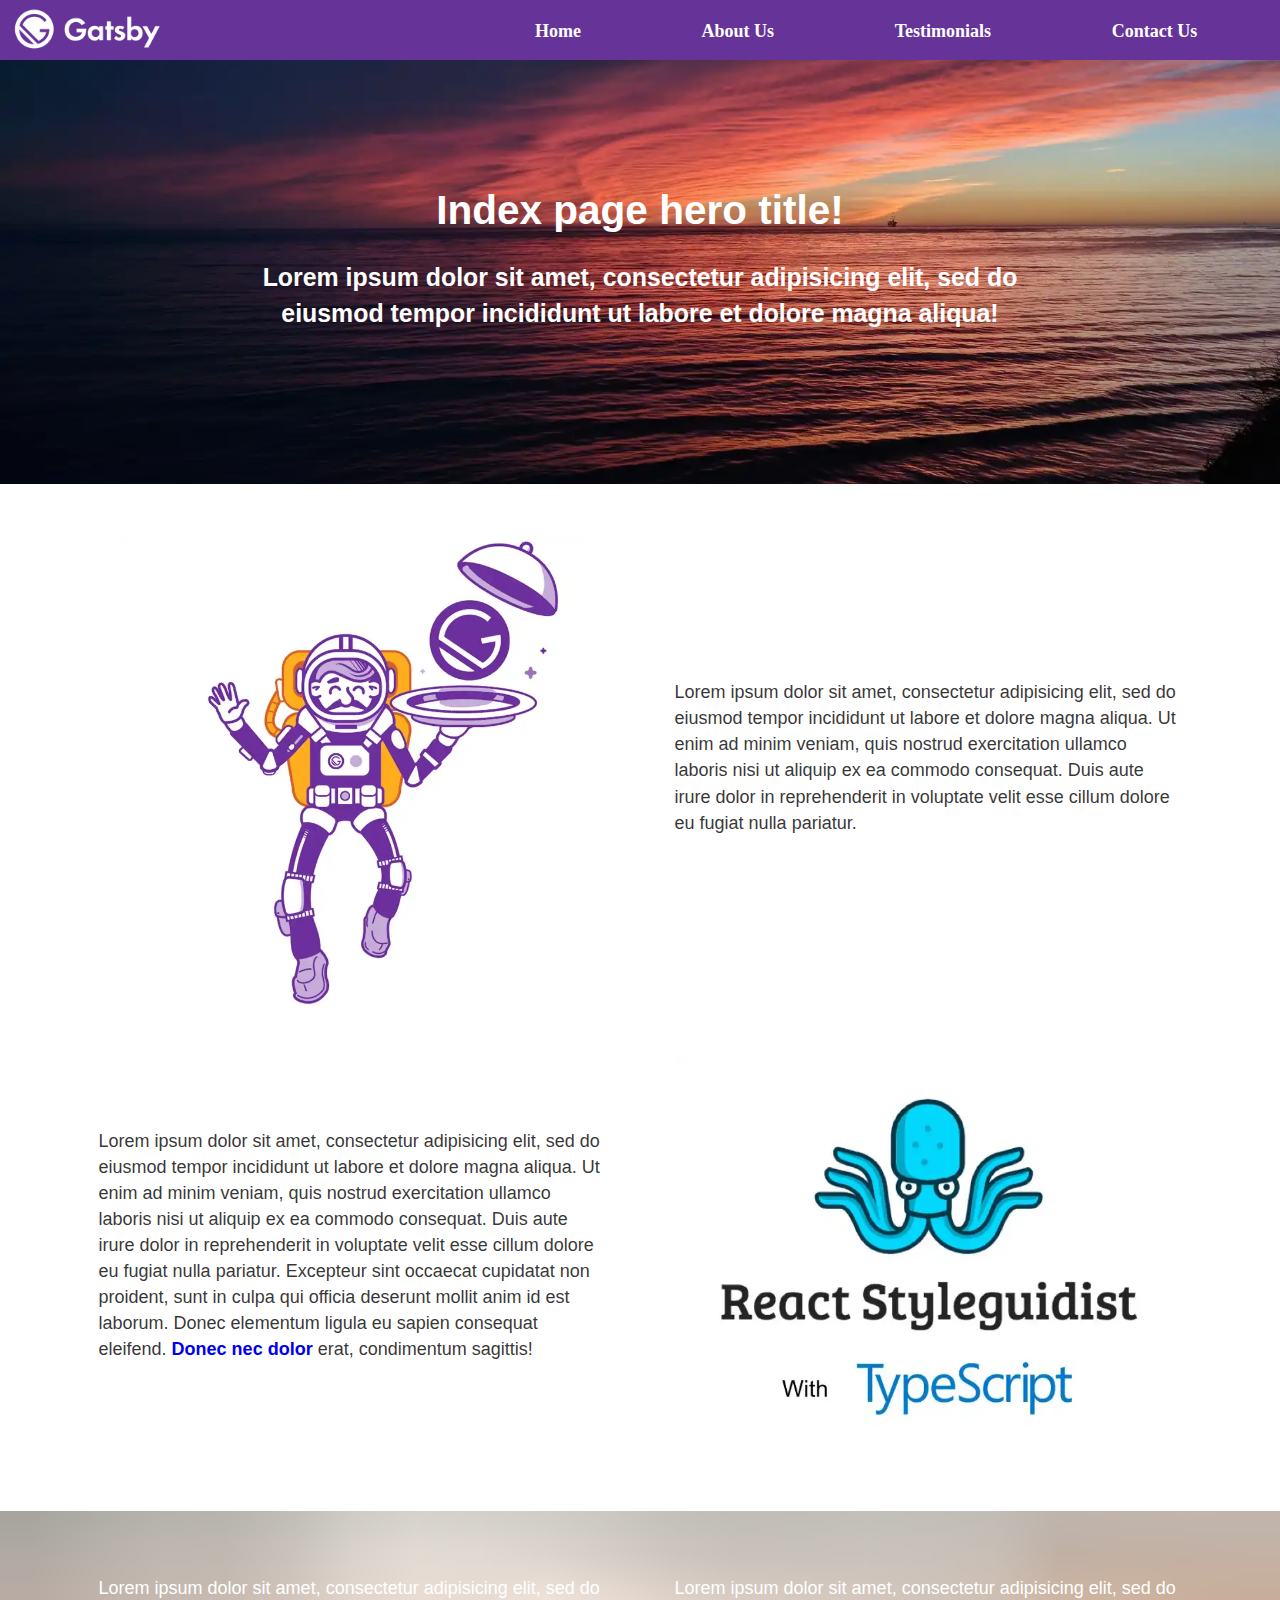
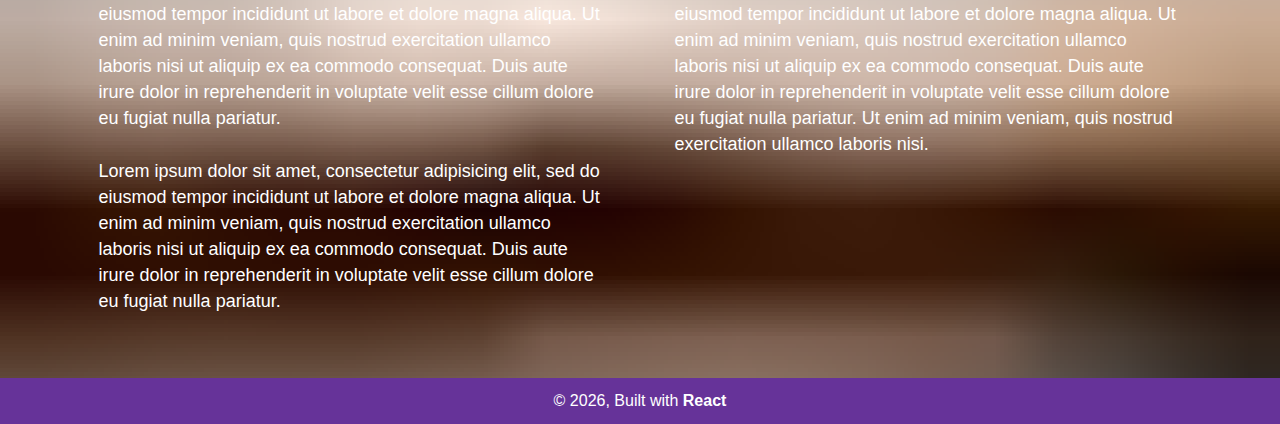
<file: index.html>
<!DOCTYPE html><html lang="en"><head><meta charSet="utf-8"/><meta http-equiv="x-ua-compatible" content="ie=edge"/><meta name="viewport" content="width=device-width, initial-scale=1, shrink-to-fit=no"/><style data-href="/styles.01504097b02ac3a92cc1.css">html{-ms-text-size-adjust:100%;-webkit-text-size-adjust:100%;font:112.5%/1.45em georgia,serif,sans-serif;box-sizing:border-box;overflow-y:scroll}body{margin:0;-webkit-font-smoothing:antialiased;-moz-osx-font-smoothing:grayscale;color:rgba(0,0,0,.8);font-family:georgia,serif;font-weight:400;word-wrap:break-word;-webkit-font-kerning:normal;font-kerning:normal;-ms-font-feature-settings:"kern","liga","clig","calt";font-feature-settings:"kern","liga","clig","calt"}article,aside,details,figcaption,figure,footer,header,main,menu,nav,section,summary{display:block}audio,canvas,progress,video{display:inline-block}audio:not([controls]){display:none;height:0}progress{vertical-align:baseline}[hidden],template{display:none}a{background-color:transparent;-webkit-text-decoration-skip:objects}a:active,a:hover{outline-width:0}abbr[title]{border-bottom:1px dotted rgba(0,0,0,.5);cursor:help;text-decoration:none}b,strong{font-weight:inherit;font-weight:bolder}dfn{font-style:italic}h1{padding:0;margin:0 0 1.45rem;color:inherit;font-family:-apple-system,BlinkMacSystemFont,Segoe UI,Roboto,Oxygen,Ubuntu,Cantarell,Fira Sans,Droid Sans,Helvetica Neue,sans-serif;font-weight:700;text-rendering:optimizeLegibility;font-size:2.25rem;line-height:1.1}mark{background-color:#ff0;color:#000}small{font-size:80%}sub,sup{font-size:75%;line-height:0;position:relative;vertical-align:baseline}sub{bottom:-.25em}sup{top:-.5em}img{border-style:none;max-width:100%;padding:0;margin:0 0 1.45rem}svg:not(:root){overflow:hidden}code,kbd,pre,samp{font-family:monospace;font-size:1em}figure{padding:0;margin:0 0 1.45rem}hr{box-sizing:content-box;overflow:visible;padding:0;margin:0 0 calc(1.45rem - 1px);background:rgba(0,0,0,.2);border:none;height:1px}button,input,optgroup,select,textarea{font:inherit;margin:0}optgroup{font-weight:700}button,input{overflow:visible}button,select{text-transform:none}[type=reset],[type=submit],button,html [type=button]{-webkit-appearance:button}[type=button]::-moz-focus-inner,[type=reset]::-moz-focus-inner,[type=submit]::-moz-focus-inner,button::-moz-focus-inner{border-style:none;padding:0}[type=button]:-moz-focusring,[type=reset]:-moz-focusring,[type=submit]:-moz-focusring,button:-moz-focusring{outline:1px dotted ButtonText}fieldset{border:1px solid silver;padding:0;margin:0 0 1.45rem}legend{box-sizing:border-box;color:inherit;display:table;max-width:100%;padding:0;white-space:normal}textarea{overflow:auto}[type=checkbox],[type=radio]{box-sizing:border-box;padding:0}[type=number]::-webkit-inner-spin-button,[type=number]::-webkit-outer-spin-button{height:auto}[type=search]{-webkit-appearance:textfield;outline-offset:-2px}[type=search]::-webkit-search-cancel-button,[type=search]::-webkit-search-decoration{-webkit-appearance:none}::-webkit-input-placeholder{color:inherit;opacity:.54}::-webkit-file-upload-button{-webkit-appearance:button;font:inherit}*,:after,:before{box-sizing:inherit}h2{font-size:1.62671rem}h2,h3{padding:0;margin:0 0 1.45rem;color:inherit;font-family:-apple-system,BlinkMacSystemFont,Segoe UI,Roboto,Oxygen,Ubuntu,Cantarell,Fira Sans,Droid Sans,Helvetica Neue,sans-serif;font-weight:700;text-rendering:optimizeLegibility;line-height:1.1}h3{font-size:1.38316rem}h4{font-size:1rem}h4,h5{padding:0;margin:0 0 1.45rem;color:inherit;font-family:-apple-system,BlinkMacSystemFont,Segoe UI,Roboto,Oxygen,Ubuntu,Cantarell,Fira Sans,Droid Sans,Helvetica Neue,sans-serif;font-weight:700;text-rendering:optimizeLegibility;line-height:1.1}h5{font-size:.85028rem}h6{color:inherit;font-family:-apple-system,BlinkMacSystemFont,Segoe UI,Roboto,Oxygen,Ubuntu,Cantarell,Fira Sans,Droid Sans,Helvetica Neue,sans-serif;font-weight:700;text-rendering:optimizeLegibility;font-size:.78405rem;line-height:1.1}h6,hgroup{padding:0;margin:0 0 1.45rem}ol,ul{padding:0;margin:0 0 1.45rem 1.45rem;list-style-position:outside;list-style-image:none}dd,dl,p{padding:0}dd,dl,p,pre{margin:0 0 1.45rem}pre{font-size:.85rem;line-height:1.42;background:rgba(0,0,0,.04);border-radius:3px;overflow:auto;word-wrap:normal;padding:1.45rem}table{padding:0;margin:0 0 1.45rem;font-size:1rem;line-height:1.45rem;border-collapse:collapse;width:100%}blockquote{padding:0;margin:0 1.45rem 1.45rem}address,form,iframe,noscript{padding:0;margin:0 0 1.45rem}b,dt,strong,th{font-weight:700}li{margin-bottom:.725rem}ol li,ul li{padding-left:0}li>ol,li>ul{margin-left:1.45rem;margin-bottom:.725rem;margin-top:.725rem}blockquote :last-child,li :last-child,p :last-child{margin-bottom:0}li>p{margin-bottom:.725rem}code,kbd,samp{font-size:.85rem;line-height:1.45rem}abbr,acronym{border-bottom:1px dotted rgba(0,0,0,.5);cursor:help}td,th,thead{text-align:left}td,th{border-bottom:1px solid rgba(0,0,0,.12);font-feature-settings:"tnum";-moz-font-feature-settings:"tnum";-ms-font-feature-settings:"tnum";-webkit-font-feature-settings:"tnum";padding:.725rem .96667rem calc(.725rem - 1px)}td:first-child,th:first-child{padding-left:0}td:last-child,th:last-child{padding-right:0}code,tt{background-color:rgba(0,0,0,.04);border-radius:3px;font-family:SFMono-Regular,Consolas,Roboto Mono,Droid Sans Mono,Liberation Mono,Menlo,Courier,monospace;padding:.2em 0}pre code{background:none;line-height:1.42}code:after,code:before,tt:after,tt:before{letter-spacing:-.2em;content:" "}pre code:after,pre code:before,pre tt:after,pre tt:before{content:""}@media only screen and (max-width:480px){html{font-size:100%}}header{display:flex}.topMenuContanier.mobile{width:100%;min-height:50px}.topMenuContanier.mobile ul{display:none;width:100%;padding-bottom:10px}.topMenuContanier.opened.mobile ul{display:block}.topMenuContanier.mobile li a{margin-left:30%;color:#fff;font-family:Roboto;font-weight:600;text-decoration:none}.buttonContainer{margin-top:6px}.logo{width:170px;height:43px;margin-top:8px;margin-left:1%;display:inline-block}.logo img{margin-bottom:0!important}header .mobile{display:none}header .desktop ul{display:flex;padding-bottom:0;margin-top:18px;margin-bottom:16px;width:70%;float:right;margin-right:2%}header .desktop ul li{display:inline-block;margin:auto}header .desktop ul li a{margin-left:0}@media screen and (max-width:768px){header .mobile{display:block}header .desktop{display:none}header .logo{margin-top:0!important}header .logo>div{width:143px;margin-top:4px}header .menuLink{margin-top:68px;margin-bottom:-27px;margin-left:-20%}.topMenuContanier.mobile li a{margin-left:0}.topMenuContanier ul{width:auto!important}}.hero{padding:10vw 15px 12vw}.hero h1,.hero h3{text-align:center;color:#fff}.hero h3{max-width:850px;margin:auto;line-height:36px}header li,header ul{display:block}.topMenuContanier{width:100%;min-height:50px}.topMenuContanier ul{display:none;width:100%;padding-bottom:10px}.topMenuContanier.opened ul{display:block}.topMenuContanier li a{margin-left:30%;color:#fff;font-family:Roboto;font-weight:600;text-decoration:none}.buttonContainer{display:block;float:right;height:37px;width:40px;cursor:pointer;padding:8px 5px}.buttonContainer div{display:block;height:2px;width:100%;margin-bottom:6px;background:#fff;border-radius:10px;transition:.1s}.opened .secondLine{display:none}.opened .firstLine{transform:translateY(8px) rotate(45deg)}.opened .thirdLine{transform:rotate(-45deg)}.buttonContainer{border:1px solid #fff;border-radius:6px;margin-right:10px}div,footer,p{font-family:-apple-system,BlinkMacSystemFont,Segoe UI,Roboto,Oxygen,Ubuntu,Cantarell,Fira Sans,Droid Sans,Helvetica Neue,sans-serif;font-size:18px}p a{font-weight:600;text-decoration:none}.wrapper{display:flex;flex-direction:row;width:90%!important;margin:4% auto;align-items:center}.wrapper>div{width:100%;padding:0 3%}@media screen and (max-width:768px){.wrapper{padding:0 10px;width:100%!important;margin:0;flex-direction:column}.leftCont{flex-direction:column-reverse}.wrapper p{margin-bottom:0}}footer{background:#639;color:#fff;font-weight:500;text-align:center;padding:10px;font-size:16px}footer a{color:#fff;font-weight:600!important;text-decoration:none}.warning{font-size:12px;color:red;margin-bottom:-16px!important}form{margin:auto}form.disabled{display:none!important}span.feedBack{font-size:18px;margin:150px 0;font-weight:600;display:block;text-align:center}#cm_iframe img{margin-bottom:0!important}form{width:100%;max-width:500px}form label{font-size:15px;margin-top:8px}form button,form label{display:block}form input,form textarea{width:100%}form button{background:#639;color:#fff;font-weight:600;width:100%;border:none;border-radius:6px;padding:8px;letter-spacing:2px;margin-top:15px}#section2 .gatsby-image-wrapper{max-width:470px;margin:auto}@media screen and (max-width:768px){#section2 .gatsby-image-wrapper{margin:8% auto}#section3{margin-bottom:8%}}#section4.wrapper{width:100%!important;margin:auto;align-items:unset}#section4{color:#fff;padding:5%}</style><meta name="generator" content="Gatsby 2.26.1"/><title data-react-helmet="true">Home | ZsiGatsby Test Site</title><meta data-react-helmet="true" property="og:image" content="https://zsi-gatsby.netlify.app/og1.png"/><meta data-react-helmet="true" property="og:image:width" content="520"/><meta data-react-helmet="true" property="og:image:width" content="380"/><meta data-react-helmet="true" name="description" content="Zsigatsby is a website for testing purpouses"/><link rel="icon" href="/favicon-32x32.png?v=4a9773549091c227cd2eb82ccd9c5e3a" type="image/png"/><link rel="manifest" href="/manifest.webmanifest" crossorigin="anonymous"/><meta name="theme-color" content="#663399"/><link rel="apple-touch-icon" sizes="48x48" href="/icons/icon-48x48.png?v=4a9773549091c227cd2eb82ccd9c5e3a"/><link rel="apple-touch-icon" sizes="72x72" href="/icons/icon-72x72.png?v=4a9773549091c227cd2eb82ccd9c5e3a"/><link rel="apple-touch-icon" sizes="96x96" href="/icons/icon-96x96.png?v=4a9773549091c227cd2eb82ccd9c5e3a"/><link rel="apple-touch-icon" sizes="144x144" href="/icons/icon-144x144.png?v=4a9773549091c227cd2eb82ccd9c5e3a"/><link rel="apple-touch-icon" sizes="192x192" href="/icons/icon-192x192.png?v=4a9773549091c227cd2eb82ccd9c5e3a"/><link rel="apple-touch-icon" sizes="256x256" href="/icons/icon-256x256.png?v=4a9773549091c227cd2eb82ccd9c5e3a"/><link rel="apple-touch-icon" sizes="384x384" href="/icons/icon-384x384.png?v=4a9773549091c227cd2eb82ccd9c5e3a"/><link rel="apple-touch-icon" sizes="512x512" href="/icons/icon-512x512.png?v=4a9773549091c227cd2eb82ccd9c5e3a"/><script>
        <!-- Global site tag (gtag.js) - Google Analytics -->
<script async src="https://www.googletagmanager.com/gtag/js?id=UA-186724222-1"></script>
<script>
  window.dataLayer = window.dataLayer || [];
  function gtag(){dataLayer.push(arguments);}
  gtag('js', new Date());

  gtag('config', 'UA-186724222-1');
</script>
      </script><link as="script" rel="preload" href="/webpack-runtime-a6bd7b0b1777bff908cb.js"/><link as="script" rel="preload" href="/framework-de237a875aa45b276a9d.js"/><link as="script" rel="preload" href="/app-9bcb267bf34980fb3a4d.js"/><link as="script" rel="preload" href="/styles-e9d24b1846c7d6eb9685.js"/><link as="script" rel="preload" href="/commons-b3ee21bf7d7205028ee7.js"/><link as="script" rel="preload" href="/component---src-pages-index-js-f8b2f7a547a737f2deef.js"/><link as="fetch" rel="preload" href="/page-data/index/page-data.json" crossorigin="anonymous"/><link as="fetch" rel="preload" href="/page-data/sq/d/3649515864.json" crossorigin="anonymous"/><link as="fetch" rel="preload" href="/page-data/sq/d/3757950520.json" crossorigin="anonymous"/><link as="fetch" rel="preload" href="/page-data/sq/d/63159454.json" crossorigin="anonymous"/><link as="fetch" rel="preload" href="/page-data/app-data.json" crossorigin="anonymous"/></head><body><div id="___gatsby"><div style="outline:none" tabindex="-1" id="gatsby-focus-wrapper"><header style="background:rebeccapurple"><a aria-current="page" class="logo" href="/"><div class=" gatsby-image-wrapper" style="position:relative;overflow:hidden"><div aria-hidden="true" style="width:100%;padding-bottom:29.000000000000004%"></div><img aria-hidden="true" src="[data-uri]" alt="" style="position:absolute;top:0;left:0;width:100%;height:100%;object-fit:cover;object-position:center;opacity:1;transition-delay:500ms"/><noscript><picture><source srcset="/static/1ce1cf6035da4e4a82ffa8d3a1c62386/65e33/logo.png 100w,
/static/1ce1cf6035da4e4a82ffa8d3a1c62386/69585/logo.png 200w,
/static/1ce1cf6035da4e4a82ffa8d3a1c62386/497c6/logo.png 400w,
/static/1ce1cf6035da4e4a82ffa8d3a1c62386/2a4de/logo.png 600w,
/static/1ce1cf6035da4e4a82ffa8d3a1c62386/ee604/logo.png 800w,
/static/1ce1cf6035da4e4a82ffa8d3a1c62386/3e40c/logo.png 1719w" sizes="(max-width: 400px) 100vw, 400px" /><img loading="lazy" sizes="(max-width: 400px) 100vw, 400px" srcset="/static/1ce1cf6035da4e4a82ffa8d3a1c62386/65e33/logo.png 100w,
/static/1ce1cf6035da4e4a82ffa8d3a1c62386/69585/logo.png 200w,
/static/1ce1cf6035da4e4a82ffa8d3a1c62386/497c6/logo.png 400w,
/static/1ce1cf6035da4e4a82ffa8d3a1c62386/2a4de/logo.png 600w,
/static/1ce1cf6035da4e4a82ffa8d3a1c62386/ee604/logo.png 800w,
/static/1ce1cf6035da4e4a82ffa8d3a1c62386/3e40c/logo.png 1719w" src="/static/1ce1cf6035da4e4a82ffa8d3a1c62386/497c6/logo.png" alt="" style="position:absolute;top:0;left:0;opacity:1;width:100%;height:100%;object-fit:cover;object-position:center"/></picture></noscript></div></a><div class="topMenuContanier mobile "><div class="buttonContainer"><div class="firstLine"></div><div class="secondLine"></div><div class="thirdLine"></div></div><div class="menuLink"><ul><li><a aria-current="page" class="" href="/">Home</a></li><li><a href="/about-us">About Us</a></li><li><a href="/testimonials">Testimonials</a></li><li><a href="/contact-us">Contact Us</a></li></ul></div></div><div class="topMenuContanier desktop"><div class="menuLink"><ul><li><a aria-current="page" class="" href="/">Home</a></li><li><a href="/about-us">About Us</a></li><li><a href="/testimonials">Testimonials</a></li><li><a href="/contact-us">Contact Us</a></li></ul></div></div></header><main><div class="hero" style="background-position:center;background-repeat:no-repeat;background-size:cover;position:relative;opacity:0.99" id="section1"><style>
          .hero:before,
          .hero:after {
            content: '';
            display: block;
            position: absolute;
            width: 100%;
            height: 100%;
            top: 0;
            left: 0;
            
            transition: opacity 0.5s ease 250ms;
            background-position: center;
background-repeat: no-repeat;
background-size: cover;

          }
          .hero:before {
            z-index: -100;
            
            
            opacity: 1; 
          }
          .hero:after {
            z-index: -101;
            
            
            
          }
        </style><noscript><style>
    .hero:before {
      opacity: 1;
      background-image: url('/static/1aef0f80b09bf37c92b6d70951191010/52258/ocean.jpg');
    }</style></noscript><h1>Index page hero title!</h1><h3>Lorem ipsum dolor sit amet, consectetur adipisicing elit, sed do eiusmod tempor incididunt ut labore et dolore magna aliqua!</h3></div><div id="section2" class="wrapper rightCont"><div class="leftCol"><div class=" gatsby-image-wrapper" style="position:relative;overflow:hidden"><div aria-hidden="true" style="width:100%;padding-bottom:100%"></div><img aria-hidden="true" src="[data-uri]" alt="" style="position:absolute;top:0;left:0;width:100%;height:100%;object-fit:cover;object-position:center;opacity:1;transition-delay:500ms"/><noscript><picture><source type='image/webp' srcset="/static/6d91c86c0fde632ba4cd01062fd9ccfa/61e93/gatsby-astronaut.webp 200w,
/static/6d91c86c0fde632ba4cd01062fd9ccfa/1f5c5/gatsby-astronaut.webp 400w,
/static/6d91c86c0fde632ba4cd01062fd9ccfa/58556/gatsby-astronaut.webp 800w" sizes="(max-width: 800px) 100vw, 800px" /><source srcset="/static/6d91c86c0fde632ba4cd01062fd9ccfa/69585/gatsby-astronaut.png 200w,
/static/6d91c86c0fde632ba4cd01062fd9ccfa/497c6/gatsby-astronaut.png 400w,
/static/6d91c86c0fde632ba4cd01062fd9ccfa/ee604/gatsby-astronaut.png 800w" sizes="(max-width: 800px) 100vw, 800px" /><img loading="lazy" sizes="(max-width: 800px) 100vw, 800px" srcset="/static/6d91c86c0fde632ba4cd01062fd9ccfa/69585/gatsby-astronaut.png 200w,
/static/6d91c86c0fde632ba4cd01062fd9ccfa/497c6/gatsby-astronaut.png 400w,
/static/6d91c86c0fde632ba4cd01062fd9ccfa/ee604/gatsby-astronaut.png 800w" src="/static/6d91c86c0fde632ba4cd01062fd9ccfa/ee604/gatsby-astronaut.png" alt="" style="position:absolute;top:0;left:0;opacity:1;width:100%;height:100%;object-fit:cover;object-position:center"/></picture></noscript></div></div><div class="rightCol"><p>Lorem ipsum dolor sit amet, consectetur adipisicing elit, sed do eiusmod tempor incididunt ut labore et dolore magna aliqua. Ut enim ad minim veniam, quis nostrud exercitation ullamco laboris nisi ut aliquip ex ea commodo consequat. Duis aute irure dolor in reprehenderit in voluptate velit esse cillum dolore eu fugiat nulla pariatur.</p></div></div><div id="section3" class="wrapper leftCont"><div class="leftCol"><p>Lorem ipsum dolor sit amet, consectetur adipisicing elit, sed do eiusmod tempor incididunt ut labore et dolore magna aliqua. Ut enim ad minim veniam, quis nostrud exercitation ullamco laboris nisi ut aliquip ex ea commodo consequat. Duis aute irure dolor in reprehenderit in voluptate velit esse cillum dolore eu fugiat nulla pariatur. Excepteur sint occaecat cupidatat non proident, sunt in culpa qui officia deserunt mollit anim id est laborum. Donec elementum ligula eu sapien consequat eleifend. <a href="/about-us">Donec nec dolor</a> erat, condimentum sagittis!</p></div><div class="rightCol"><div class=" gatsby-image-wrapper" style="position:relative;overflow:hidden"><div aria-hidden="true" style="width:100%;padding-bottom:79.5%"></div><img aria-hidden="true" src="[data-uri]" alt="" style="position:absolute;top:0;left:0;width:100%;height:100%;object-fit:cover;object-position:center;opacity:1;transition-delay:500ms"/><noscript><picture><source type='image/webp' srcset="/static/1b3041dd11705d14160a38ff61b9c539/61e93/octopus.webp 200w,
/static/1b3041dd11705d14160a38ff61b9c539/1f5c5/octopus.webp 400w,
/static/1b3041dd11705d14160a38ff61b9c539/2bcda/octopus.webp 725w" sizes="(max-width: 725px) 100vw, 725px" /><source srcset="/static/1b3041dd11705d14160a38ff61b9c539/69585/octopus.png 200w,
/static/1b3041dd11705d14160a38ff61b9c539/497c6/octopus.png 400w,
/static/1b3041dd11705d14160a38ff61b9c539/de221/octopus.png 725w" sizes="(max-width: 725px) 100vw, 725px" /><img loading="lazy" sizes="(max-width: 725px) 100vw, 725px" srcset="/static/1b3041dd11705d14160a38ff61b9c539/69585/octopus.png 200w,
/static/1b3041dd11705d14160a38ff61b9c539/497c6/octopus.png 400w,
/static/1b3041dd11705d14160a38ff61b9c539/de221/octopus.png 725w" src="/static/1b3041dd11705d14160a38ff61b9c539/de221/octopus.png" alt="" style="position:absolute;top:0;left:0;opacity:1;width:100%;height:100%;object-fit:cover;object-position:center"/></picture></noscript></div></div></div><div class="wrapper" style="background-position:center;background-repeat:no-repeat;background-size:cover;position:relative;opacity:0.99" id="section4"><style>
          .wrapper:before,
          .wrapper:after {
            content: '';
            display: block;
            position: absolute;
            width: 100%;
            height: 100%;
            top: 0;
            left: 0;
            
            transition: opacity 0.5s ease 250ms;
            background-position: center;
background-repeat: no-repeat;
background-size: cover;

          }
          .wrapper:before {
            z-index: -100;
            
            
            opacity: 1; 
          }
          .wrapper:after {
            z-index: -101;
            
            
            
          }
        </style><noscript><style>
    .wrapper:before {
      opacity: 1;
      background-image: url('/static/9e8016a814822e3a416eda4879b70a44/37d86/LA.jpg');
    }</style></noscript><div class="leftCol">Lorem ipsum dolor sit amet, consectetur adipisicing elit, sed do eiusmod tempor incididunt ut labore et dolore magna aliqua. Ut enim ad minim veniam, quis nostrud exercitation ullamco laboris nisi ut aliquip ex ea commodo consequat. Duis aute irure dolor in reprehenderit in voluptate velit esse cillum dolore eu fugiat nulla pariatur.<br/><br/>Lorem ipsum dolor sit amet, consectetur adipisicing elit, sed do eiusmod tempor incididunt ut labore et dolore magna aliqua. Ut enim ad minim veniam, quis nostrud exercitation ullamco laboris nisi ut aliquip ex ea commodo consequat. Duis aute irure dolor in reprehenderit in voluptate velit esse cillum dolore eu fugiat nulla pariatur.</div><div class="rightCol">Lorem ipsum dolor sit amet, consectetur adipisicing elit, sed do eiusmod tempor incididunt ut labore et dolore magna aliqua. Ut enim ad minim veniam, quis nostrud exercitation ullamco laboris nisi ut aliquip ex ea commodo consequat. Duis aute irure dolor in reprehenderit in voluptate velit esse cillum dolore eu fugiat nulla pariatur. Ut enim ad minim veniam, quis nostrud exercitation ullamco laboris nisi.</div></div></main><footer>© <!-- -->2021<!-- -->, Built with<!-- --> <a href="/">React</a></footer></div><div id="gatsby-announcer" style="position:absolute;top:0;width:1px;height:1px;padding:0;overflow:hidden;clip:rect(0, 0, 0, 0);white-space:nowrap;border:0" aria-live="assertive" aria-atomic="true"></div></div><script id="gatsby-script-loader">/*<![CDATA[*/window.pagePath="/";/*]]>*/</script><script id="gatsby-chunk-mapping">/*<![CDATA[*/window.___chunkMapping={"polyfill":["/polyfill-f33cc994945b2249d5ee.js"],"app":["/app-9bcb267bf34980fb3a4d.js"],"component---src-pages-404-js":["/component---src-pages-404-js-2916345f0facca3a3878.js"],"component---src-pages-about-us-js":["/component---src-pages-about-us-js-3ad3b66f69f4e32c338e.js"],"component---src-pages-contact-us-js":["/component---src-pages-contact-us-js-74431fcb405f46ebe9fb.js"],"component---src-pages-index-js":["/component---src-pages-index-js-f8b2f7a547a737f2deef.js"],"component---src-pages-testimonials-js":["/component---src-pages-testimonials-js-334b5491fe83c4c1857a.js"]};/*]]>*/</script><script src="/polyfill-f33cc994945b2249d5ee.js" nomodule=""></script><script src="/component---src-pages-index-js-f8b2f7a547a737f2deef.js" async=""></script><script src="/commons-b3ee21bf7d7205028ee7.js" async=""></script><script src="/styles-e9d24b1846c7d6eb9685.js" async=""></script><script src="/app-9bcb267bf34980fb3a4d.js" async=""></script><script src="/framework-de237a875aa45b276a9d.js" async=""></script><script src="/webpack-runtime-a6bd7b0b1777bff908cb.js" async=""></script></body></html>
</file>
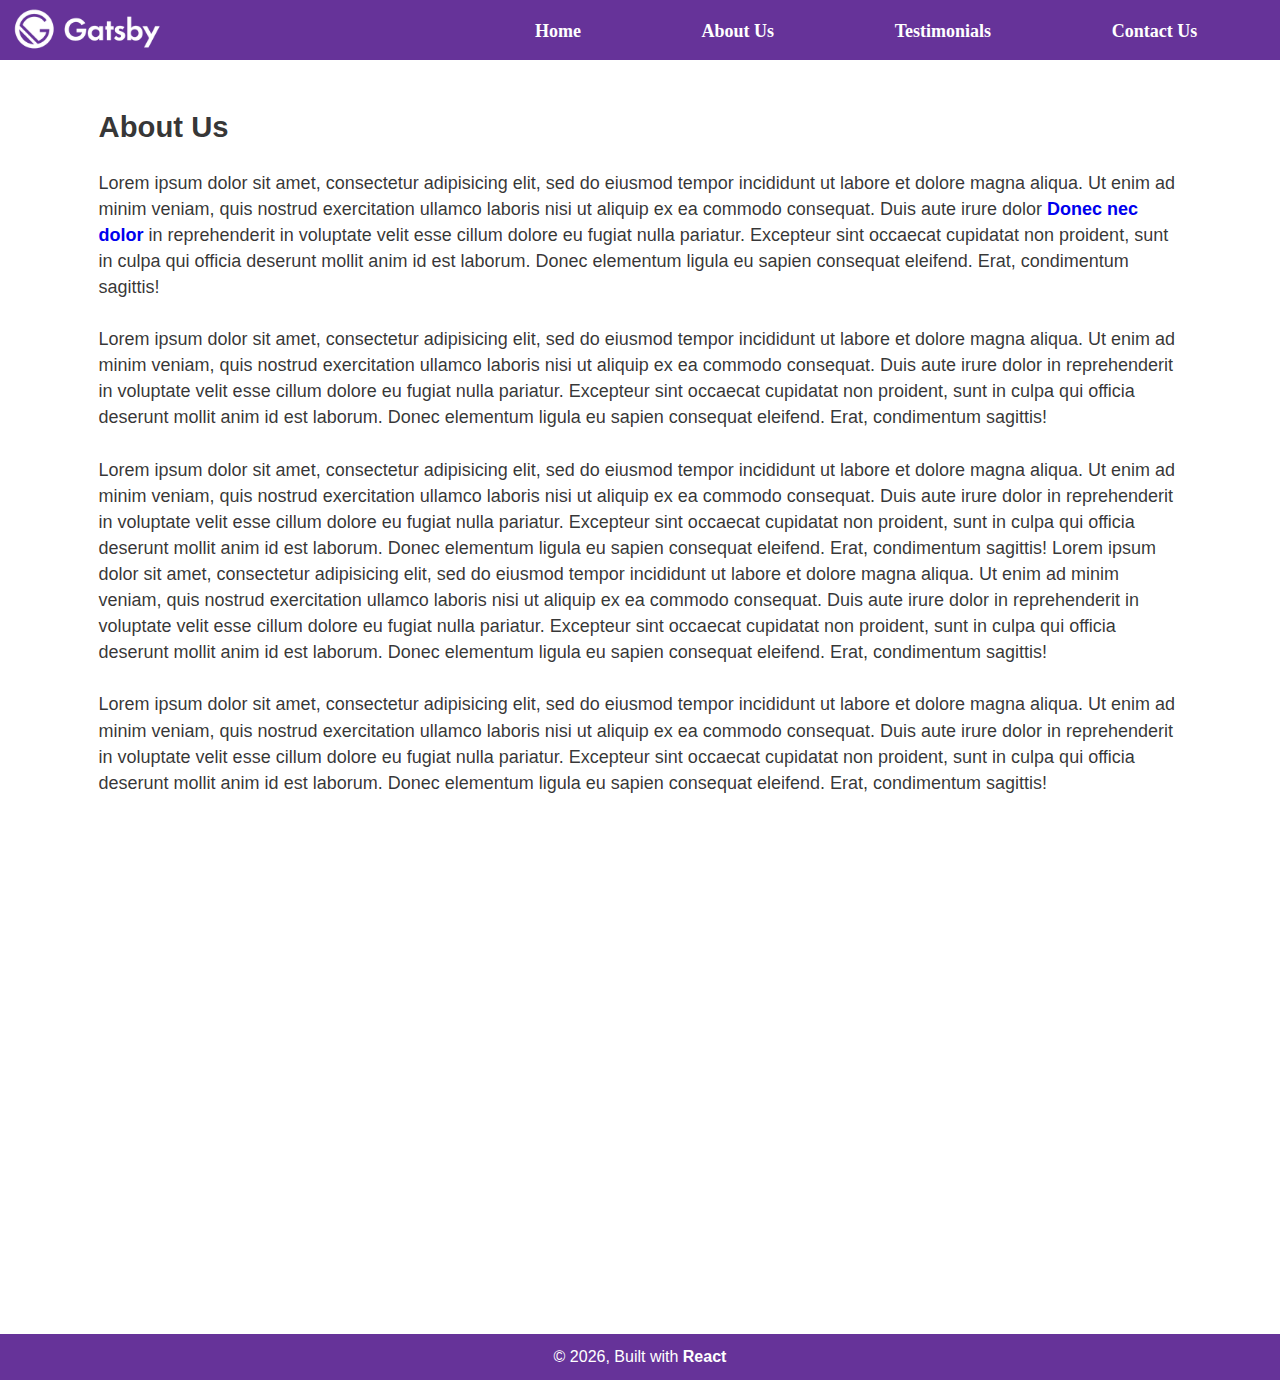
<file: about-us/index.html>
<!DOCTYPE html><html lang="en"><head><meta charSet="utf-8"/><meta http-equiv="x-ua-compatible" content="ie=edge"/><meta name="viewport" content="width=device-width, initial-scale=1, shrink-to-fit=no"/><style data-href="/styles.01504097b02ac3a92cc1.css">html{-ms-text-size-adjust:100%;-webkit-text-size-adjust:100%;font:112.5%/1.45em georgia,serif,sans-serif;box-sizing:border-box;overflow-y:scroll}body{margin:0;-webkit-font-smoothing:antialiased;-moz-osx-font-smoothing:grayscale;color:rgba(0,0,0,.8);font-family:georgia,serif;font-weight:400;word-wrap:break-word;-webkit-font-kerning:normal;font-kerning:normal;-ms-font-feature-settings:"kern","liga","clig","calt";font-feature-settings:"kern","liga","clig","calt"}article,aside,details,figcaption,figure,footer,header,main,menu,nav,section,summary{display:block}audio,canvas,progress,video{display:inline-block}audio:not([controls]){display:none;height:0}progress{vertical-align:baseline}[hidden],template{display:none}a{background-color:transparent;-webkit-text-decoration-skip:objects}a:active,a:hover{outline-width:0}abbr[title]{border-bottom:1px dotted rgba(0,0,0,.5);cursor:help;text-decoration:none}b,strong{font-weight:inherit;font-weight:bolder}dfn{font-style:italic}h1{padding:0;margin:0 0 1.45rem;color:inherit;font-family:-apple-system,BlinkMacSystemFont,Segoe UI,Roboto,Oxygen,Ubuntu,Cantarell,Fira Sans,Droid Sans,Helvetica Neue,sans-serif;font-weight:700;text-rendering:optimizeLegibility;font-size:2.25rem;line-height:1.1}mark{background-color:#ff0;color:#000}small{font-size:80%}sub,sup{font-size:75%;line-height:0;position:relative;vertical-align:baseline}sub{bottom:-.25em}sup{top:-.5em}img{border-style:none;max-width:100%;padding:0;margin:0 0 1.45rem}svg:not(:root){overflow:hidden}code,kbd,pre,samp{font-family:monospace;font-size:1em}figure{padding:0;margin:0 0 1.45rem}hr{box-sizing:content-box;overflow:visible;padding:0;margin:0 0 calc(1.45rem - 1px);background:rgba(0,0,0,.2);border:none;height:1px}button,input,optgroup,select,textarea{font:inherit;margin:0}optgroup{font-weight:700}button,input{overflow:visible}button,select{text-transform:none}[type=reset],[type=submit],button,html [type=button]{-webkit-appearance:button}[type=button]::-moz-focus-inner,[type=reset]::-moz-focus-inner,[type=submit]::-moz-focus-inner,button::-moz-focus-inner{border-style:none;padding:0}[type=button]:-moz-focusring,[type=reset]:-moz-focusring,[type=submit]:-moz-focusring,button:-moz-focusring{outline:1px dotted ButtonText}fieldset{border:1px solid silver;padding:0;margin:0 0 1.45rem}legend{box-sizing:border-box;color:inherit;display:table;max-width:100%;padding:0;white-space:normal}textarea{overflow:auto}[type=checkbox],[type=radio]{box-sizing:border-box;padding:0}[type=number]::-webkit-inner-spin-button,[type=number]::-webkit-outer-spin-button{height:auto}[type=search]{-webkit-appearance:textfield;outline-offset:-2px}[type=search]::-webkit-search-cancel-button,[type=search]::-webkit-search-decoration{-webkit-appearance:none}::-webkit-input-placeholder{color:inherit;opacity:.54}::-webkit-file-upload-button{-webkit-appearance:button;font:inherit}*,:after,:before{box-sizing:inherit}h2{font-size:1.62671rem}h2,h3{padding:0;margin:0 0 1.45rem;color:inherit;font-family:-apple-system,BlinkMacSystemFont,Segoe UI,Roboto,Oxygen,Ubuntu,Cantarell,Fira Sans,Droid Sans,Helvetica Neue,sans-serif;font-weight:700;text-rendering:optimizeLegibility;line-height:1.1}h3{font-size:1.38316rem}h4{font-size:1rem}h4,h5{padding:0;margin:0 0 1.45rem;color:inherit;font-family:-apple-system,BlinkMacSystemFont,Segoe UI,Roboto,Oxygen,Ubuntu,Cantarell,Fira Sans,Droid Sans,Helvetica Neue,sans-serif;font-weight:700;text-rendering:optimizeLegibility;line-height:1.1}h5{font-size:.85028rem}h6{color:inherit;font-family:-apple-system,BlinkMacSystemFont,Segoe UI,Roboto,Oxygen,Ubuntu,Cantarell,Fira Sans,Droid Sans,Helvetica Neue,sans-serif;font-weight:700;text-rendering:optimizeLegibility;font-size:.78405rem;line-height:1.1}h6,hgroup{padding:0;margin:0 0 1.45rem}ol,ul{padding:0;margin:0 0 1.45rem 1.45rem;list-style-position:outside;list-style-image:none}dd,dl,p{padding:0}dd,dl,p,pre{margin:0 0 1.45rem}pre{font-size:.85rem;line-height:1.42;background:rgba(0,0,0,.04);border-radius:3px;overflow:auto;word-wrap:normal;padding:1.45rem}table{padding:0;margin:0 0 1.45rem;font-size:1rem;line-height:1.45rem;border-collapse:collapse;width:100%}blockquote{padding:0;margin:0 1.45rem 1.45rem}address,form,iframe,noscript{padding:0;margin:0 0 1.45rem}b,dt,strong,th{font-weight:700}li{margin-bottom:.725rem}ol li,ul li{padding-left:0}li>ol,li>ul{margin-left:1.45rem;margin-bottom:.725rem;margin-top:.725rem}blockquote :last-child,li :last-child,p :last-child{margin-bottom:0}li>p{margin-bottom:.725rem}code,kbd,samp{font-size:.85rem;line-height:1.45rem}abbr,acronym{border-bottom:1px dotted rgba(0,0,0,.5);cursor:help}td,th,thead{text-align:left}td,th{border-bottom:1px solid rgba(0,0,0,.12);font-feature-settings:"tnum";-moz-font-feature-settings:"tnum";-ms-font-feature-settings:"tnum";-webkit-font-feature-settings:"tnum";padding:.725rem .96667rem calc(.725rem - 1px)}td:first-child,th:first-child{padding-left:0}td:last-child,th:last-child{padding-right:0}code,tt{background-color:rgba(0,0,0,.04);border-radius:3px;font-family:SFMono-Regular,Consolas,Roboto Mono,Droid Sans Mono,Liberation Mono,Menlo,Courier,monospace;padding:.2em 0}pre code{background:none;line-height:1.42}code:after,code:before,tt:after,tt:before{letter-spacing:-.2em;content:" "}pre code:after,pre code:before,pre tt:after,pre tt:before{content:""}@media only screen and (max-width:480px){html{font-size:100%}}header{display:flex}.topMenuContanier.mobile{width:100%;min-height:50px}.topMenuContanier.mobile ul{display:none;width:100%;padding-bottom:10px}.topMenuContanier.opened.mobile ul{display:block}.topMenuContanier.mobile li a{margin-left:30%;color:#fff;font-family:Roboto;font-weight:600;text-decoration:none}.buttonContainer{margin-top:6px}.logo{width:170px;height:43px;margin-top:8px;margin-left:1%;display:inline-block}.logo img{margin-bottom:0!important}header .mobile{display:none}header .desktop ul{display:flex;padding-bottom:0;margin-top:18px;margin-bottom:16px;width:70%;float:right;margin-right:2%}header .desktop ul li{display:inline-block;margin:auto}header .desktop ul li a{margin-left:0}@media screen and (max-width:768px){header .mobile{display:block}header .desktop{display:none}header .logo{margin-top:0!important}header .logo>div{width:143px;margin-top:4px}header .menuLink{margin-top:68px;margin-bottom:-27px;margin-left:-20%}.topMenuContanier.mobile li a{margin-left:0}.topMenuContanier ul{width:auto!important}}.hero{padding:10vw 15px 12vw}.hero h1,.hero h3{text-align:center;color:#fff}.hero h3{max-width:850px;margin:auto;line-height:36px}header li,header ul{display:block}.topMenuContanier{width:100%;min-height:50px}.topMenuContanier ul{display:none;width:100%;padding-bottom:10px}.topMenuContanier.opened ul{display:block}.topMenuContanier li a{margin-left:30%;color:#fff;font-family:Roboto;font-weight:600;text-decoration:none}.buttonContainer{display:block;float:right;height:37px;width:40px;cursor:pointer;padding:8px 5px}.buttonContainer div{display:block;height:2px;width:100%;margin-bottom:6px;background:#fff;border-radius:10px;transition:.1s}.opened .secondLine{display:none}.opened .firstLine{transform:translateY(8px) rotate(45deg)}.opened .thirdLine{transform:rotate(-45deg)}.buttonContainer{border:1px solid #fff;border-radius:6px;margin-right:10px}div,footer,p{font-family:-apple-system,BlinkMacSystemFont,Segoe UI,Roboto,Oxygen,Ubuntu,Cantarell,Fira Sans,Droid Sans,Helvetica Neue,sans-serif;font-size:18px}p a{font-weight:600;text-decoration:none}.wrapper{display:flex;flex-direction:row;width:90%!important;margin:4% auto;align-items:center}.wrapper>div{width:100%;padding:0 3%}@media screen and (max-width:768px){.wrapper{padding:0 10px;width:100%!important;margin:0;flex-direction:column}.leftCont{flex-direction:column-reverse}.wrapper p{margin-bottom:0}}footer{background:#639;color:#fff;font-weight:500;text-align:center;padding:10px;font-size:16px}footer a{color:#fff;font-weight:600!important;text-decoration:none}.warning{font-size:12px;color:red;margin-bottom:-16px!important}form{margin:auto}form.disabled{display:none!important}span.feedBack{font-size:18px;margin:150px 0;font-weight:600;display:block;text-align:center}#cm_iframe img{margin-bottom:0!important}form{width:100%;max-width:500px}form label{font-size:15px;margin-top:8px}form button,form label{display:block}form input,form textarea{width:100%}form button{background:#639;color:#fff;font-weight:600;width:100%;border:none;border-radius:6px;padding:8px;letter-spacing:2px;margin-top:15px}#section2 .gatsby-image-wrapper{max-width:470px;margin:auto}@media screen and (max-width:768px){#section2 .gatsby-image-wrapper{margin:8% auto}#section3{margin-bottom:8%}}#section4.wrapper{width:100%!important;margin:auto;align-items:unset}#section4{color:#fff;padding:5%}</style><meta name="generator" content="Gatsby 2.26.1"/><title data-react-helmet="true">About Us | ZsiGatsby Test Site</title><meta data-react-helmet="true" property="og:image" content="https://zsi-gatsby.netlify.app/og1.png"/><meta data-react-helmet="true" property="og:image:width" content="520"/><meta data-react-helmet="true" property="og:image:width" content="380"/><link rel="icon" href="/favicon-32x32.png?v=4a9773549091c227cd2eb82ccd9c5e3a" type="image/png"/><link rel="manifest" href="/manifest.webmanifest" crossorigin="anonymous"/><meta name="theme-color" content="#663399"/><link rel="apple-touch-icon" sizes="48x48" href="/icons/icon-48x48.png?v=4a9773549091c227cd2eb82ccd9c5e3a"/><link rel="apple-touch-icon" sizes="72x72" href="/icons/icon-72x72.png?v=4a9773549091c227cd2eb82ccd9c5e3a"/><link rel="apple-touch-icon" sizes="96x96" href="/icons/icon-96x96.png?v=4a9773549091c227cd2eb82ccd9c5e3a"/><link rel="apple-touch-icon" sizes="144x144" href="/icons/icon-144x144.png?v=4a9773549091c227cd2eb82ccd9c5e3a"/><link rel="apple-touch-icon" sizes="192x192" href="/icons/icon-192x192.png?v=4a9773549091c227cd2eb82ccd9c5e3a"/><link rel="apple-touch-icon" sizes="256x256" href="/icons/icon-256x256.png?v=4a9773549091c227cd2eb82ccd9c5e3a"/><link rel="apple-touch-icon" sizes="384x384" href="/icons/icon-384x384.png?v=4a9773549091c227cd2eb82ccd9c5e3a"/><link rel="apple-touch-icon" sizes="512x512" href="/icons/icon-512x512.png?v=4a9773549091c227cd2eb82ccd9c5e3a"/><script>
        <!-- Global site tag (gtag.js) - Google Analytics -->
<script async src="https://www.googletagmanager.com/gtag/js?id=UA-186724222-1"></script>
<script>
  window.dataLayer = window.dataLayer || [];
  function gtag(){dataLayer.push(arguments);}
  gtag('js', new Date());

  gtag('config', 'UA-186724222-1');
</script>
      </script><link as="script" rel="preload" href="/webpack-runtime-a6bd7b0b1777bff908cb.js"/><link as="script" rel="preload" href="/framework-de237a875aa45b276a9d.js"/><link as="script" rel="preload" href="/app-9bcb267bf34980fb3a4d.js"/><link as="script" rel="preload" href="/styles-e9d24b1846c7d6eb9685.js"/><link as="script" rel="preload" href="/commons-b3ee21bf7d7205028ee7.js"/><link as="script" rel="preload" href="/component---src-pages-about-us-js-3ad3b66f69f4e32c338e.js"/><link as="fetch" rel="preload" href="/page-data/about-us/page-data.json" crossorigin="anonymous"/><link as="fetch" rel="preload" href="/page-data/sq/d/3649515864.json" crossorigin="anonymous"/><link as="fetch" rel="preload" href="/page-data/sq/d/3757950520.json" crossorigin="anonymous"/><link as="fetch" rel="preload" href="/page-data/sq/d/63159454.json" crossorigin="anonymous"/><link as="fetch" rel="preload" href="/page-data/app-data.json" crossorigin="anonymous"/></head><body><div id="___gatsby"><div style="outline:none" tabindex="-1" id="gatsby-focus-wrapper"><header style="background:rebeccapurple"><a class="logo" href="/"><div class=" gatsby-image-wrapper" style="position:relative;overflow:hidden"><div aria-hidden="true" style="width:100%;padding-bottom:29.000000000000004%"></div><img aria-hidden="true" src="[data-uri]" alt="" style="position:absolute;top:0;left:0;width:100%;height:100%;object-fit:cover;object-position:center;opacity:1;transition-delay:500ms"/><noscript><picture><source srcset="/static/1ce1cf6035da4e4a82ffa8d3a1c62386/65e33/logo.png 100w,
/static/1ce1cf6035da4e4a82ffa8d3a1c62386/69585/logo.png 200w,
/static/1ce1cf6035da4e4a82ffa8d3a1c62386/497c6/logo.png 400w,
/static/1ce1cf6035da4e4a82ffa8d3a1c62386/2a4de/logo.png 600w,
/static/1ce1cf6035da4e4a82ffa8d3a1c62386/ee604/logo.png 800w,
/static/1ce1cf6035da4e4a82ffa8d3a1c62386/3e40c/logo.png 1719w" sizes="(max-width: 400px) 100vw, 400px" /><img loading="lazy" sizes="(max-width: 400px) 100vw, 400px" srcset="/static/1ce1cf6035da4e4a82ffa8d3a1c62386/65e33/logo.png 100w,
/static/1ce1cf6035da4e4a82ffa8d3a1c62386/69585/logo.png 200w,
/static/1ce1cf6035da4e4a82ffa8d3a1c62386/497c6/logo.png 400w,
/static/1ce1cf6035da4e4a82ffa8d3a1c62386/2a4de/logo.png 600w,
/static/1ce1cf6035da4e4a82ffa8d3a1c62386/ee604/logo.png 800w,
/static/1ce1cf6035da4e4a82ffa8d3a1c62386/3e40c/logo.png 1719w" src="/static/1ce1cf6035da4e4a82ffa8d3a1c62386/497c6/logo.png" alt="" style="position:absolute;top:0;left:0;opacity:1;width:100%;height:100%;object-fit:cover;object-position:center"/></picture></noscript></div></a><div class="topMenuContanier mobile "><div class="buttonContainer"><div class="firstLine"></div><div class="secondLine"></div><div class="thirdLine"></div></div><div class="menuLink"><ul><li><a href="/">Home</a></li><li><a href="/about-us">About Us</a></li><li><a href="/testimonials">Testimonials</a></li><li><a href="/contact-us">Contact Us</a></li></ul></div></div><div class="topMenuContanier desktop"><div class="menuLink"><ul><li><a href="/">Home</a></li><li><a href="/about-us">About Us</a></li><li><a href="/testimonials">Testimonials</a></li><li><a href="/contact-us">Contact Us</a></li></ul></div></div></header><main><div id="section1" class="wrapper leftCont"><div class="leftCol"><h2>About Us</h2><p>Lorem ipsum dolor sit amet, consectetur adipisicing elit, sed do eiusmod tempor incididunt ut labore et dolore magna aliqua. Ut enim ad minim veniam, quis nostrud exercitation ullamco laboris nisi ut aliquip ex ea commodo consequat. Duis aute irure dolor <a href="/about-us/#form">Donec nec dolor</a> in reprehenderit in voluptate velit esse cillum dolore eu fugiat nulla pariatur. Excepteur sint occaecat cupidatat non proident, sunt in culpa qui officia deserunt mollit anim id est laborum. Donec elementum ligula eu sapien consequat eleifend. Erat, condimentum sagittis!</p><p>Lorem ipsum dolor sit amet, consectetur adipisicing elit, sed do eiusmod tempor incididunt ut labore et dolore magna aliqua. Ut enim ad minim veniam, quis nostrud exercitation ullamco laboris nisi ut aliquip ex ea commodo consequat. Duis aute irure dolor in reprehenderit in voluptate velit esse cillum dolore eu fugiat nulla pariatur. Excepteur sint occaecat cupidatat non proident, sunt in culpa qui officia deserunt mollit anim id est laborum. Donec elementum ligula eu sapien consequat eleifend. Erat, condimentum sagittis!</p><p>Lorem ipsum dolor sit amet, consectetur adipisicing elit, sed do eiusmod tempor incididunt ut labore et dolore magna aliqua. Ut enim ad minim veniam, quis nostrud exercitation ullamco laboris nisi ut aliquip ex ea commodo consequat. Duis aute irure dolor in reprehenderit in voluptate velit esse cillum dolore eu fugiat nulla pariatur. Excepteur sint occaecat cupidatat non proident, sunt in culpa qui officia deserunt mollit anim id est laborum. Donec elementum ligula eu sapien consequat eleifend. Erat, condimentum sagittis! Lorem ipsum dolor sit amet, consectetur adipisicing elit, sed do eiusmod tempor incididunt ut labore et dolore magna aliqua. Ut enim ad minim veniam, quis nostrud exercitation ullamco laboris nisi ut aliquip ex ea commodo consequat. Duis aute irure dolor in reprehenderit in voluptate velit esse cillum dolore eu fugiat nulla pariatur. Excepteur sint occaecat cupidatat non proident, sunt in culpa qui officia deserunt mollit anim id est laborum. Donec elementum ligula eu sapien consequat eleifend. Erat, condimentum sagittis!</p><p>Lorem ipsum dolor sit amet, consectetur adipisicing elit, sed do eiusmod tempor incididunt ut labore et dolore magna aliqua. Ut enim ad minim veniam, quis nostrud exercitation ullamco laboris nisi ut aliquip ex ea commodo consequat. Duis aute irure dolor in reprehenderit in voluptate velit esse cillum dolore eu fugiat nulla pariatur. Excepteur sint occaecat cupidatat non proident, sunt in culpa qui officia deserunt mollit anim id est laborum. Donec elementum ligula eu sapien consequat eleifend. Erat, condimentum sagittis!</p><div class="iframeContainer" id="form"><iframe width="540" height="435" src="https://7d607ee8.sibforms.com/serve/[base64]" frameborder="0" scrolling="auto" style="display:block;margin-left:auto;margin-right:auto;max-width:100%"></iframe></div></div></div></main><footer>© <!-- -->2021<!-- -->, Built with<!-- --> <a href="/">React</a></footer></div><div id="gatsby-announcer" style="position:absolute;top:0;width:1px;height:1px;padding:0;overflow:hidden;clip:rect(0, 0, 0, 0);white-space:nowrap;border:0" aria-live="assertive" aria-atomic="true"></div></div><script id="gatsby-script-loader">/*<![CDATA[*/window.pagePath="/about-us/";/*]]>*/</script><script id="gatsby-chunk-mapping">/*<![CDATA[*/window.___chunkMapping={"polyfill":["/polyfill-f33cc994945b2249d5ee.js"],"app":["/app-9bcb267bf34980fb3a4d.js"],"component---src-pages-404-js":["/component---src-pages-404-js-2916345f0facca3a3878.js"],"component---src-pages-about-us-js":["/component---src-pages-about-us-js-3ad3b66f69f4e32c338e.js"],"component---src-pages-contact-us-js":["/component---src-pages-contact-us-js-74431fcb405f46ebe9fb.js"],"component---src-pages-index-js":["/component---src-pages-index-js-f8b2f7a547a737f2deef.js"],"component---src-pages-testimonials-js":["/component---src-pages-testimonials-js-334b5491fe83c4c1857a.js"]};/*]]>*/</script><script src="/polyfill-f33cc994945b2249d5ee.js" nomodule=""></script><script src="/component---src-pages-about-us-js-3ad3b66f69f4e32c338e.js" async=""></script><script src="/commons-b3ee21bf7d7205028ee7.js" async=""></script><script src="/styles-e9d24b1846c7d6eb9685.js" async=""></script><script src="/app-9bcb267bf34980fb3a4d.js" async=""></script><script src="/framework-de237a875aa45b276a9d.js" async=""></script><script src="/webpack-runtime-a6bd7b0b1777bff908cb.js" async=""></script></body></html>
</file>
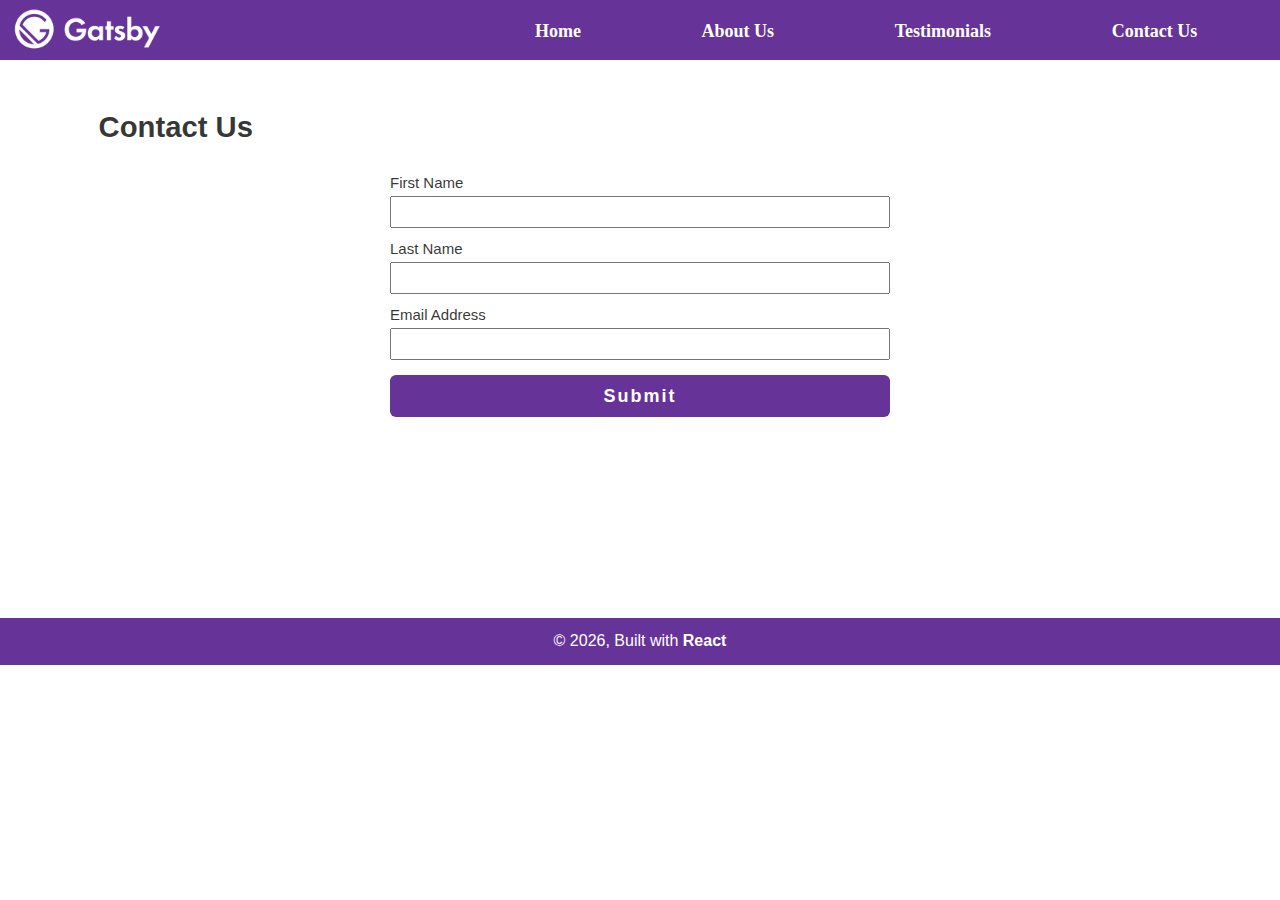
<file: contact-us/index.html>
<!DOCTYPE html><html lang="en"><head><meta charSet="utf-8"/><meta http-equiv="x-ua-compatible" content="ie=edge"/><meta name="viewport" content="width=device-width, initial-scale=1, shrink-to-fit=no"/><style data-href="/styles.01504097b02ac3a92cc1.css">html{-ms-text-size-adjust:100%;-webkit-text-size-adjust:100%;font:112.5%/1.45em georgia,serif,sans-serif;box-sizing:border-box;overflow-y:scroll}body{margin:0;-webkit-font-smoothing:antialiased;-moz-osx-font-smoothing:grayscale;color:rgba(0,0,0,.8);font-family:georgia,serif;font-weight:400;word-wrap:break-word;-webkit-font-kerning:normal;font-kerning:normal;-ms-font-feature-settings:"kern","liga","clig","calt";font-feature-settings:"kern","liga","clig","calt"}article,aside,details,figcaption,figure,footer,header,main,menu,nav,section,summary{display:block}audio,canvas,progress,video{display:inline-block}audio:not([controls]){display:none;height:0}progress{vertical-align:baseline}[hidden],template{display:none}a{background-color:transparent;-webkit-text-decoration-skip:objects}a:active,a:hover{outline-width:0}abbr[title]{border-bottom:1px dotted rgba(0,0,0,.5);cursor:help;text-decoration:none}b,strong{font-weight:inherit;font-weight:bolder}dfn{font-style:italic}h1{padding:0;margin:0 0 1.45rem;color:inherit;font-family:-apple-system,BlinkMacSystemFont,Segoe UI,Roboto,Oxygen,Ubuntu,Cantarell,Fira Sans,Droid Sans,Helvetica Neue,sans-serif;font-weight:700;text-rendering:optimizeLegibility;font-size:2.25rem;line-height:1.1}mark{background-color:#ff0;color:#000}small{font-size:80%}sub,sup{font-size:75%;line-height:0;position:relative;vertical-align:baseline}sub{bottom:-.25em}sup{top:-.5em}img{border-style:none;max-width:100%;padding:0;margin:0 0 1.45rem}svg:not(:root){overflow:hidden}code,kbd,pre,samp{font-family:monospace;font-size:1em}figure{padding:0;margin:0 0 1.45rem}hr{box-sizing:content-box;overflow:visible;padding:0;margin:0 0 calc(1.45rem - 1px);background:rgba(0,0,0,.2);border:none;height:1px}button,input,optgroup,select,textarea{font:inherit;margin:0}optgroup{font-weight:700}button,input{overflow:visible}button,select{text-transform:none}[type=reset],[type=submit],button,html [type=button]{-webkit-appearance:button}[type=button]::-moz-focus-inner,[type=reset]::-moz-focus-inner,[type=submit]::-moz-focus-inner,button::-moz-focus-inner{border-style:none;padding:0}[type=button]:-moz-focusring,[type=reset]:-moz-focusring,[type=submit]:-moz-focusring,button:-moz-focusring{outline:1px dotted ButtonText}fieldset{border:1px solid silver;padding:0;margin:0 0 1.45rem}legend{box-sizing:border-box;color:inherit;display:table;max-width:100%;padding:0;white-space:normal}textarea{overflow:auto}[type=checkbox],[type=radio]{box-sizing:border-box;padding:0}[type=number]::-webkit-inner-spin-button,[type=number]::-webkit-outer-spin-button{height:auto}[type=search]{-webkit-appearance:textfield;outline-offset:-2px}[type=search]::-webkit-search-cancel-button,[type=search]::-webkit-search-decoration{-webkit-appearance:none}::-webkit-input-placeholder{color:inherit;opacity:.54}::-webkit-file-upload-button{-webkit-appearance:button;font:inherit}*,:after,:before{box-sizing:inherit}h2{font-size:1.62671rem}h2,h3{padding:0;margin:0 0 1.45rem;color:inherit;font-family:-apple-system,BlinkMacSystemFont,Segoe UI,Roboto,Oxygen,Ubuntu,Cantarell,Fira Sans,Droid Sans,Helvetica Neue,sans-serif;font-weight:700;text-rendering:optimizeLegibility;line-height:1.1}h3{font-size:1.38316rem}h4{font-size:1rem}h4,h5{padding:0;margin:0 0 1.45rem;color:inherit;font-family:-apple-system,BlinkMacSystemFont,Segoe UI,Roboto,Oxygen,Ubuntu,Cantarell,Fira Sans,Droid Sans,Helvetica Neue,sans-serif;font-weight:700;text-rendering:optimizeLegibility;line-height:1.1}h5{font-size:.85028rem}h6{color:inherit;font-family:-apple-system,BlinkMacSystemFont,Segoe UI,Roboto,Oxygen,Ubuntu,Cantarell,Fira Sans,Droid Sans,Helvetica Neue,sans-serif;font-weight:700;text-rendering:optimizeLegibility;font-size:.78405rem;line-height:1.1}h6,hgroup{padding:0;margin:0 0 1.45rem}ol,ul{padding:0;margin:0 0 1.45rem 1.45rem;list-style-position:outside;list-style-image:none}dd,dl,p{padding:0}dd,dl,p,pre{margin:0 0 1.45rem}pre{font-size:.85rem;line-height:1.42;background:rgba(0,0,0,.04);border-radius:3px;overflow:auto;word-wrap:normal;padding:1.45rem}table{padding:0;margin:0 0 1.45rem;font-size:1rem;line-height:1.45rem;border-collapse:collapse;width:100%}blockquote{padding:0;margin:0 1.45rem 1.45rem}address,form,iframe,noscript{padding:0;margin:0 0 1.45rem}b,dt,strong,th{font-weight:700}li{margin-bottom:.725rem}ol li,ul li{padding-left:0}li>ol,li>ul{margin-left:1.45rem;margin-bottom:.725rem;margin-top:.725rem}blockquote :last-child,li :last-child,p :last-child{margin-bottom:0}li>p{margin-bottom:.725rem}code,kbd,samp{font-size:.85rem;line-height:1.45rem}abbr,acronym{border-bottom:1px dotted rgba(0,0,0,.5);cursor:help}td,th,thead{text-align:left}td,th{border-bottom:1px solid rgba(0,0,0,.12);font-feature-settings:"tnum";-moz-font-feature-settings:"tnum";-ms-font-feature-settings:"tnum";-webkit-font-feature-settings:"tnum";padding:.725rem .96667rem calc(.725rem - 1px)}td:first-child,th:first-child{padding-left:0}td:last-child,th:last-child{padding-right:0}code,tt{background-color:rgba(0,0,0,.04);border-radius:3px;font-family:SFMono-Regular,Consolas,Roboto Mono,Droid Sans Mono,Liberation Mono,Menlo,Courier,monospace;padding:.2em 0}pre code{background:none;line-height:1.42}code:after,code:before,tt:after,tt:before{letter-spacing:-.2em;content:" "}pre code:after,pre code:before,pre tt:after,pre tt:before{content:""}@media only screen and (max-width:480px){html{font-size:100%}}header{display:flex}.topMenuContanier.mobile{width:100%;min-height:50px}.topMenuContanier.mobile ul{display:none;width:100%;padding-bottom:10px}.topMenuContanier.opened.mobile ul{display:block}.topMenuContanier.mobile li a{margin-left:30%;color:#fff;font-family:Roboto;font-weight:600;text-decoration:none}.buttonContainer{margin-top:6px}.logo{width:170px;height:43px;margin-top:8px;margin-left:1%;display:inline-block}.logo img{margin-bottom:0!important}header .mobile{display:none}header .desktop ul{display:flex;padding-bottom:0;margin-top:18px;margin-bottom:16px;width:70%;float:right;margin-right:2%}header .desktop ul li{display:inline-block;margin:auto}header .desktop ul li a{margin-left:0}@media screen and (max-width:768px){header .mobile{display:block}header .desktop{display:none}header .logo{margin-top:0!important}header .logo>div{width:143px;margin-top:4px}header .menuLink{margin-top:68px;margin-bottom:-27px;margin-left:-20%}.topMenuContanier.mobile li a{margin-left:0}.topMenuContanier ul{width:auto!important}}.hero{padding:10vw 15px 12vw}.hero h1,.hero h3{text-align:center;color:#fff}.hero h3{max-width:850px;margin:auto;line-height:36px}header li,header ul{display:block}.topMenuContanier{width:100%;min-height:50px}.topMenuContanier ul{display:none;width:100%;padding-bottom:10px}.topMenuContanier.opened ul{display:block}.topMenuContanier li a{margin-left:30%;color:#fff;font-family:Roboto;font-weight:600;text-decoration:none}.buttonContainer{display:block;float:right;height:37px;width:40px;cursor:pointer;padding:8px 5px}.buttonContainer div{display:block;height:2px;width:100%;margin-bottom:6px;background:#fff;border-radius:10px;transition:.1s}.opened .secondLine{display:none}.opened .firstLine{transform:translateY(8px) rotate(45deg)}.opened .thirdLine{transform:rotate(-45deg)}.buttonContainer{border:1px solid #fff;border-radius:6px;margin-right:10px}div,footer,p{font-family:-apple-system,BlinkMacSystemFont,Segoe UI,Roboto,Oxygen,Ubuntu,Cantarell,Fira Sans,Droid Sans,Helvetica Neue,sans-serif;font-size:18px}p a{font-weight:600;text-decoration:none}.wrapper{display:flex;flex-direction:row;width:90%!important;margin:4% auto;align-items:center}.wrapper>div{width:100%;padding:0 3%}@media screen and (max-width:768px){.wrapper{padding:0 10px;width:100%!important;margin:0;flex-direction:column}.leftCont{flex-direction:column-reverse}.wrapper p{margin-bottom:0}}footer{background:#639;color:#fff;font-weight:500;text-align:center;padding:10px;font-size:16px}footer a{color:#fff;font-weight:600!important;text-decoration:none}.warning{font-size:12px;color:red;margin-bottom:-16px!important}form{margin:auto}form.disabled{display:none!important}span.feedBack{font-size:18px;margin:150px 0;font-weight:600;display:block;text-align:center}#cm_iframe img{margin-bottom:0!important}form{width:100%;max-width:500px}form label{font-size:15px;margin-top:8px}form button,form label{display:block}form input,form textarea{width:100%}form button{background:#639;color:#fff;font-weight:600;width:100%;border:none;border-radius:6px;padding:8px;letter-spacing:2px;margin-top:15px}#section2 .gatsby-image-wrapper{max-width:470px;margin:auto}@media screen and (max-width:768px){#section2 .gatsby-image-wrapper{margin:8% auto}#section3{margin-bottom:8%}}#section4.wrapper{width:100%!important;margin:auto;align-items:unset}#section4{color:#fff;padding:5%}</style><meta name="generator" content="Gatsby 2.26.1"/><title data-react-helmet="true">Contact Us | ZsiGatsby Test Site</title><meta data-react-helmet="true" property="og:image" content="https://zsi-gatsby.netlify.app/og1.png"/><meta data-react-helmet="true" property="og:image:width" content="520"/><meta data-react-helmet="true" property="og:image:width" content="380"/><link rel="icon" href="/favicon-32x32.png?v=4a9773549091c227cd2eb82ccd9c5e3a" type="image/png"/><link rel="manifest" href="/manifest.webmanifest" crossorigin="anonymous"/><meta name="theme-color" content="#663399"/><link rel="apple-touch-icon" sizes="48x48" href="/icons/icon-48x48.png?v=4a9773549091c227cd2eb82ccd9c5e3a"/><link rel="apple-touch-icon" sizes="72x72" href="/icons/icon-72x72.png?v=4a9773549091c227cd2eb82ccd9c5e3a"/><link rel="apple-touch-icon" sizes="96x96" href="/icons/icon-96x96.png?v=4a9773549091c227cd2eb82ccd9c5e3a"/><link rel="apple-touch-icon" sizes="144x144" href="/icons/icon-144x144.png?v=4a9773549091c227cd2eb82ccd9c5e3a"/><link rel="apple-touch-icon" sizes="192x192" href="/icons/icon-192x192.png?v=4a9773549091c227cd2eb82ccd9c5e3a"/><link rel="apple-touch-icon" sizes="256x256" href="/icons/icon-256x256.png?v=4a9773549091c227cd2eb82ccd9c5e3a"/><link rel="apple-touch-icon" sizes="384x384" href="/icons/icon-384x384.png?v=4a9773549091c227cd2eb82ccd9c5e3a"/><link rel="apple-touch-icon" sizes="512x512" href="/icons/icon-512x512.png?v=4a9773549091c227cd2eb82ccd9c5e3a"/><script>
        <!-- Global site tag (gtag.js) - Google Analytics -->
<script async src="https://www.googletagmanager.com/gtag/js?id=UA-186724222-1"></script>
<script>
  window.dataLayer = window.dataLayer || [];
  function gtag(){dataLayer.push(arguments);}
  gtag('js', new Date());

  gtag('config', 'UA-186724222-1');
</script>
      </script><link as="script" rel="preload" href="/webpack-runtime-a6bd7b0b1777bff908cb.js"/><link as="script" rel="preload" href="/framework-de237a875aa45b276a9d.js"/><link as="script" rel="preload" href="/app-9bcb267bf34980fb3a4d.js"/><link as="script" rel="preload" href="/styles-e9d24b1846c7d6eb9685.js"/><link as="script" rel="preload" href="/commons-b3ee21bf7d7205028ee7.js"/><link as="script" rel="preload" href="/component---src-pages-contact-us-js-74431fcb405f46ebe9fb.js"/><link as="fetch" rel="preload" href="/page-data/contact-us/page-data.json" crossorigin="anonymous"/><link as="fetch" rel="preload" href="/page-data/sq/d/3649515864.json" crossorigin="anonymous"/><link as="fetch" rel="preload" href="/page-data/sq/d/3757950520.json" crossorigin="anonymous"/><link as="fetch" rel="preload" href="/page-data/sq/d/63159454.json" crossorigin="anonymous"/><link as="fetch" rel="preload" href="/page-data/app-data.json" crossorigin="anonymous"/></head><body><div id="___gatsby"><div style="outline:none" tabindex="-1" id="gatsby-focus-wrapper"><header style="background:rebeccapurple"><a class="logo" href="/"><div class=" gatsby-image-wrapper" style="position:relative;overflow:hidden"><div aria-hidden="true" style="width:100%;padding-bottom:29.000000000000004%"></div><img aria-hidden="true" src="[data-uri]" alt="" style="position:absolute;top:0;left:0;width:100%;height:100%;object-fit:cover;object-position:center;opacity:1;transition-delay:500ms"/><noscript><picture><source srcset="/static/1ce1cf6035da4e4a82ffa8d3a1c62386/65e33/logo.png 100w,
/static/1ce1cf6035da4e4a82ffa8d3a1c62386/69585/logo.png 200w,
/static/1ce1cf6035da4e4a82ffa8d3a1c62386/497c6/logo.png 400w,
/static/1ce1cf6035da4e4a82ffa8d3a1c62386/2a4de/logo.png 600w,
/static/1ce1cf6035da4e4a82ffa8d3a1c62386/ee604/logo.png 800w,
/static/1ce1cf6035da4e4a82ffa8d3a1c62386/3e40c/logo.png 1719w" sizes="(max-width: 400px) 100vw, 400px" /><img loading="lazy" sizes="(max-width: 400px) 100vw, 400px" srcset="/static/1ce1cf6035da4e4a82ffa8d3a1c62386/65e33/logo.png 100w,
/static/1ce1cf6035da4e4a82ffa8d3a1c62386/69585/logo.png 200w,
/static/1ce1cf6035da4e4a82ffa8d3a1c62386/497c6/logo.png 400w,
/static/1ce1cf6035da4e4a82ffa8d3a1c62386/2a4de/logo.png 600w,
/static/1ce1cf6035da4e4a82ffa8d3a1c62386/ee604/logo.png 800w,
/static/1ce1cf6035da4e4a82ffa8d3a1c62386/3e40c/logo.png 1719w" src="/static/1ce1cf6035da4e4a82ffa8d3a1c62386/497c6/logo.png" alt="" style="position:absolute;top:0;left:0;opacity:1;width:100%;height:100%;object-fit:cover;object-position:center"/></picture></noscript></div></a><div class="topMenuContanier mobile "><div class="buttonContainer"><div class="firstLine"></div><div class="secondLine"></div><div class="thirdLine"></div></div><div class="menuLink"><ul><li><a href="/">Home</a></li><li><a href="/about-us">About Us</a></li><li><a href="/testimonials">Testimonials</a></li><li><a href="/contact-us">Contact Us</a></li></ul></div></div><div class="topMenuContanier desktop"><div class="menuLink"><ul><li><a href="/">Home</a></li><li><a href="/about-us">About Us</a></li><li><a href="/testimonials">Testimonials</a></li><li><a href="/contact-us">Contact Us</a></li></ul></div></div></header><main><div id="section1" class="wrapper"><div><h2>Contact Us</h2><form class=""><label for="firstName">First Name</label><input type="text" id="firstName" name="firstName" value=""/><label for="lastName">Last Name</label><input type="text" id="lastName" name="lastName" value=""/><label for="email">Email Address</label><input type="email" id="email" name="email" value=""/><button type="submit">Submit</button></form><span class="feedBack"></span></div></div></main><footer>© <!-- -->2021<!-- -->, Built with<!-- --> <a href="/">React</a></footer></div><div id="gatsby-announcer" style="position:absolute;top:0;width:1px;height:1px;padding:0;overflow:hidden;clip:rect(0, 0, 0, 0);white-space:nowrap;border:0" aria-live="assertive" aria-atomic="true"></div></div><script id="gatsby-script-loader">/*<![CDATA[*/window.pagePath="/contact-us/";/*]]>*/</script><script id="gatsby-chunk-mapping">/*<![CDATA[*/window.___chunkMapping={"polyfill":["/polyfill-f33cc994945b2249d5ee.js"],"app":["/app-9bcb267bf34980fb3a4d.js"],"component---src-pages-404-js":["/component---src-pages-404-js-2916345f0facca3a3878.js"],"component---src-pages-about-us-js":["/component---src-pages-about-us-js-3ad3b66f69f4e32c338e.js"],"component---src-pages-contact-us-js":["/component---src-pages-contact-us-js-74431fcb405f46ebe9fb.js"],"component---src-pages-index-js":["/component---src-pages-index-js-f8b2f7a547a737f2deef.js"],"component---src-pages-testimonials-js":["/component---src-pages-testimonials-js-334b5491fe83c4c1857a.js"]};/*]]>*/</script><script src="/polyfill-f33cc994945b2249d5ee.js" nomodule=""></script><script src="/component---src-pages-contact-us-js-74431fcb405f46ebe9fb.js" async=""></script><script src="/commons-b3ee21bf7d7205028ee7.js" async=""></script><script src="/styles-e9d24b1846c7d6eb9685.js" async=""></script><script src="/app-9bcb267bf34980fb3a4d.js" async=""></script><script src="/framework-de237a875aa45b276a9d.js" async=""></script><script src="/webpack-runtime-a6bd7b0b1777bff908cb.js" async=""></script></body></html>
</file>
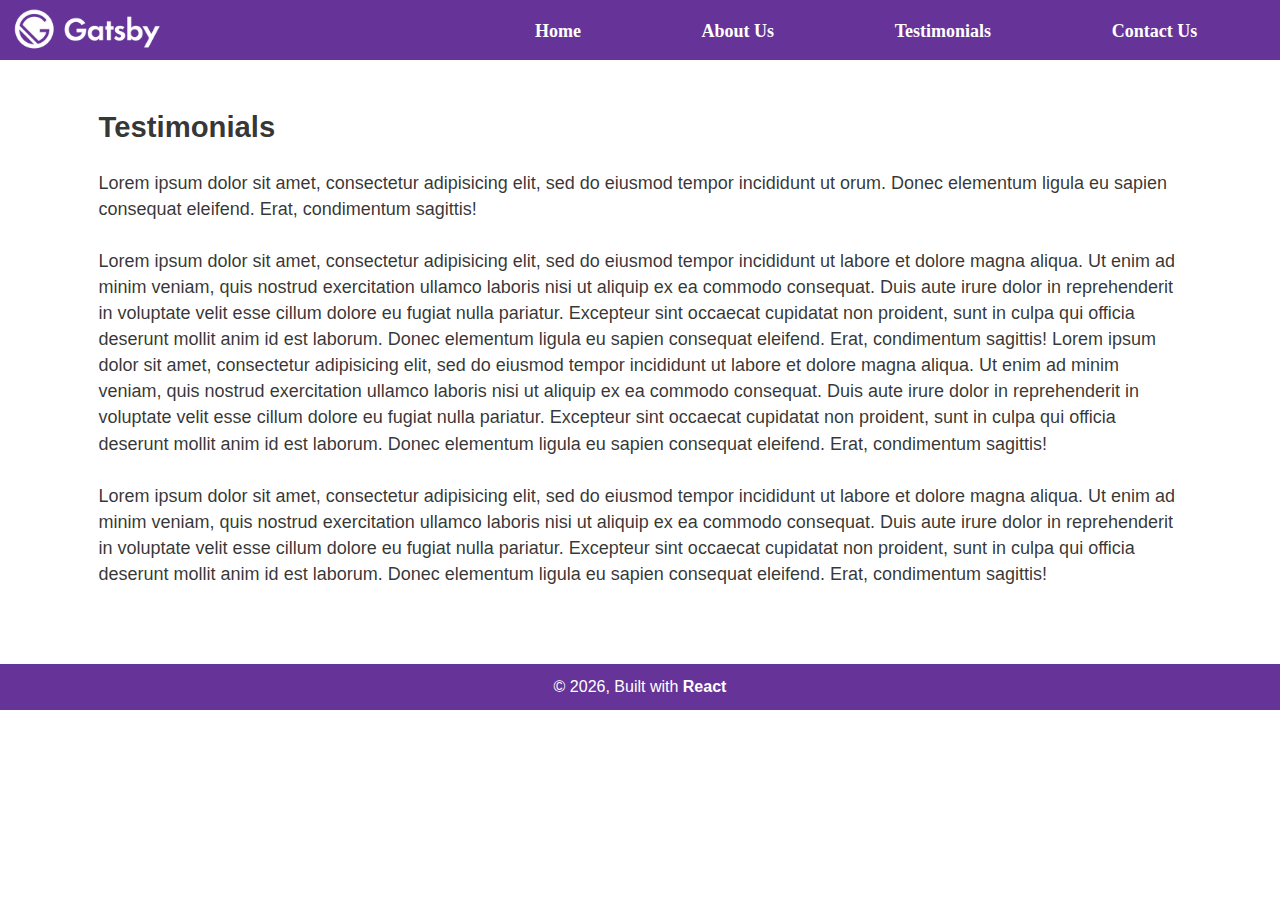
<file: testimonials/index.html>
<!DOCTYPE html><html lang="en"><head><meta charSet="utf-8"/><meta http-equiv="x-ua-compatible" content="ie=edge"/><meta name="viewport" content="width=device-width, initial-scale=1, shrink-to-fit=no"/><style data-href="/styles.01504097b02ac3a92cc1.css">html{-ms-text-size-adjust:100%;-webkit-text-size-adjust:100%;font:112.5%/1.45em georgia,serif,sans-serif;box-sizing:border-box;overflow-y:scroll}body{margin:0;-webkit-font-smoothing:antialiased;-moz-osx-font-smoothing:grayscale;color:rgba(0,0,0,.8);font-family:georgia,serif;font-weight:400;word-wrap:break-word;-webkit-font-kerning:normal;font-kerning:normal;-ms-font-feature-settings:"kern","liga","clig","calt";font-feature-settings:"kern","liga","clig","calt"}article,aside,details,figcaption,figure,footer,header,main,menu,nav,section,summary{display:block}audio,canvas,progress,video{display:inline-block}audio:not([controls]){display:none;height:0}progress{vertical-align:baseline}[hidden],template{display:none}a{background-color:transparent;-webkit-text-decoration-skip:objects}a:active,a:hover{outline-width:0}abbr[title]{border-bottom:1px dotted rgba(0,0,0,.5);cursor:help;text-decoration:none}b,strong{font-weight:inherit;font-weight:bolder}dfn{font-style:italic}h1{padding:0;margin:0 0 1.45rem;color:inherit;font-family:-apple-system,BlinkMacSystemFont,Segoe UI,Roboto,Oxygen,Ubuntu,Cantarell,Fira Sans,Droid Sans,Helvetica Neue,sans-serif;font-weight:700;text-rendering:optimizeLegibility;font-size:2.25rem;line-height:1.1}mark{background-color:#ff0;color:#000}small{font-size:80%}sub,sup{font-size:75%;line-height:0;position:relative;vertical-align:baseline}sub{bottom:-.25em}sup{top:-.5em}img{border-style:none;max-width:100%;padding:0;margin:0 0 1.45rem}svg:not(:root){overflow:hidden}code,kbd,pre,samp{font-family:monospace;font-size:1em}figure{padding:0;margin:0 0 1.45rem}hr{box-sizing:content-box;overflow:visible;padding:0;margin:0 0 calc(1.45rem - 1px);background:rgba(0,0,0,.2);border:none;height:1px}button,input,optgroup,select,textarea{font:inherit;margin:0}optgroup{font-weight:700}button,input{overflow:visible}button,select{text-transform:none}[type=reset],[type=submit],button,html [type=button]{-webkit-appearance:button}[type=button]::-moz-focus-inner,[type=reset]::-moz-focus-inner,[type=submit]::-moz-focus-inner,button::-moz-focus-inner{border-style:none;padding:0}[type=button]:-moz-focusring,[type=reset]:-moz-focusring,[type=submit]:-moz-focusring,button:-moz-focusring{outline:1px dotted ButtonText}fieldset{border:1px solid silver;padding:0;margin:0 0 1.45rem}legend{box-sizing:border-box;color:inherit;display:table;max-width:100%;padding:0;white-space:normal}textarea{overflow:auto}[type=checkbox],[type=radio]{box-sizing:border-box;padding:0}[type=number]::-webkit-inner-spin-button,[type=number]::-webkit-outer-spin-button{height:auto}[type=search]{-webkit-appearance:textfield;outline-offset:-2px}[type=search]::-webkit-search-cancel-button,[type=search]::-webkit-search-decoration{-webkit-appearance:none}::-webkit-input-placeholder{color:inherit;opacity:.54}::-webkit-file-upload-button{-webkit-appearance:button;font:inherit}*,:after,:before{box-sizing:inherit}h2{font-size:1.62671rem}h2,h3{padding:0;margin:0 0 1.45rem;color:inherit;font-family:-apple-system,BlinkMacSystemFont,Segoe UI,Roboto,Oxygen,Ubuntu,Cantarell,Fira Sans,Droid Sans,Helvetica Neue,sans-serif;font-weight:700;text-rendering:optimizeLegibility;line-height:1.1}h3{font-size:1.38316rem}h4{font-size:1rem}h4,h5{padding:0;margin:0 0 1.45rem;color:inherit;font-family:-apple-system,BlinkMacSystemFont,Segoe UI,Roboto,Oxygen,Ubuntu,Cantarell,Fira Sans,Droid Sans,Helvetica Neue,sans-serif;font-weight:700;text-rendering:optimizeLegibility;line-height:1.1}h5{font-size:.85028rem}h6{color:inherit;font-family:-apple-system,BlinkMacSystemFont,Segoe UI,Roboto,Oxygen,Ubuntu,Cantarell,Fira Sans,Droid Sans,Helvetica Neue,sans-serif;font-weight:700;text-rendering:optimizeLegibility;font-size:.78405rem;line-height:1.1}h6,hgroup{padding:0;margin:0 0 1.45rem}ol,ul{padding:0;margin:0 0 1.45rem 1.45rem;list-style-position:outside;list-style-image:none}dd,dl,p{padding:0}dd,dl,p,pre{margin:0 0 1.45rem}pre{font-size:.85rem;line-height:1.42;background:rgba(0,0,0,.04);border-radius:3px;overflow:auto;word-wrap:normal;padding:1.45rem}table{padding:0;margin:0 0 1.45rem;font-size:1rem;line-height:1.45rem;border-collapse:collapse;width:100%}blockquote{padding:0;margin:0 1.45rem 1.45rem}address,form,iframe,noscript{padding:0;margin:0 0 1.45rem}b,dt,strong,th{font-weight:700}li{margin-bottom:.725rem}ol li,ul li{padding-left:0}li>ol,li>ul{margin-left:1.45rem;margin-bottom:.725rem;margin-top:.725rem}blockquote :last-child,li :last-child,p :last-child{margin-bottom:0}li>p{margin-bottom:.725rem}code,kbd,samp{font-size:.85rem;line-height:1.45rem}abbr,acronym{border-bottom:1px dotted rgba(0,0,0,.5);cursor:help}td,th,thead{text-align:left}td,th{border-bottom:1px solid rgba(0,0,0,.12);font-feature-settings:"tnum";-moz-font-feature-settings:"tnum";-ms-font-feature-settings:"tnum";-webkit-font-feature-settings:"tnum";padding:.725rem .96667rem calc(.725rem - 1px)}td:first-child,th:first-child{padding-left:0}td:last-child,th:last-child{padding-right:0}code,tt{background-color:rgba(0,0,0,.04);border-radius:3px;font-family:SFMono-Regular,Consolas,Roboto Mono,Droid Sans Mono,Liberation Mono,Menlo,Courier,monospace;padding:.2em 0}pre code{background:none;line-height:1.42}code:after,code:before,tt:after,tt:before{letter-spacing:-.2em;content:" "}pre code:after,pre code:before,pre tt:after,pre tt:before{content:""}@media only screen and (max-width:480px){html{font-size:100%}}header{display:flex}.topMenuContanier.mobile{width:100%;min-height:50px}.topMenuContanier.mobile ul{display:none;width:100%;padding-bottom:10px}.topMenuContanier.opened.mobile ul{display:block}.topMenuContanier.mobile li a{margin-left:30%;color:#fff;font-family:Roboto;font-weight:600;text-decoration:none}.buttonContainer{margin-top:6px}.logo{width:170px;height:43px;margin-top:8px;margin-left:1%;display:inline-block}.logo img{margin-bottom:0!important}header .mobile{display:none}header .desktop ul{display:flex;padding-bottom:0;margin-top:18px;margin-bottom:16px;width:70%;float:right;margin-right:2%}header .desktop ul li{display:inline-block;margin:auto}header .desktop ul li a{margin-left:0}@media screen and (max-width:768px){header .mobile{display:block}header .desktop{display:none}header .logo{margin-top:0!important}header .logo>div{width:143px;margin-top:4px}header .menuLink{margin-top:68px;margin-bottom:-27px;margin-left:-20%}.topMenuContanier.mobile li a{margin-left:0}.topMenuContanier ul{width:auto!important}}.hero{padding:10vw 15px 12vw}.hero h1,.hero h3{text-align:center;color:#fff}.hero h3{max-width:850px;margin:auto;line-height:36px}header li,header ul{display:block}.topMenuContanier{width:100%;min-height:50px}.topMenuContanier ul{display:none;width:100%;padding-bottom:10px}.topMenuContanier.opened ul{display:block}.topMenuContanier li a{margin-left:30%;color:#fff;font-family:Roboto;font-weight:600;text-decoration:none}.buttonContainer{display:block;float:right;height:37px;width:40px;cursor:pointer;padding:8px 5px}.buttonContainer div{display:block;height:2px;width:100%;margin-bottom:6px;background:#fff;border-radius:10px;transition:.1s}.opened .secondLine{display:none}.opened .firstLine{transform:translateY(8px) rotate(45deg)}.opened .thirdLine{transform:rotate(-45deg)}.buttonContainer{border:1px solid #fff;border-radius:6px;margin-right:10px}div,footer,p{font-family:-apple-system,BlinkMacSystemFont,Segoe UI,Roboto,Oxygen,Ubuntu,Cantarell,Fira Sans,Droid Sans,Helvetica Neue,sans-serif;font-size:18px}p a{font-weight:600;text-decoration:none}.wrapper{display:flex;flex-direction:row;width:90%!important;margin:4% auto;align-items:center}.wrapper>div{width:100%;padding:0 3%}@media screen and (max-width:768px){.wrapper{padding:0 10px;width:100%!important;margin:0;flex-direction:column}.leftCont{flex-direction:column-reverse}.wrapper p{margin-bottom:0}}footer{background:#639;color:#fff;font-weight:500;text-align:center;padding:10px;font-size:16px}footer a{color:#fff;font-weight:600!important;text-decoration:none}.warning{font-size:12px;color:red;margin-bottom:-16px!important}form{margin:auto}form.disabled{display:none!important}span.feedBack{font-size:18px;margin:150px 0;font-weight:600;display:block;text-align:center}#cm_iframe img{margin-bottom:0!important}form{width:100%;max-width:500px}form label{font-size:15px;margin-top:8px}form button,form label{display:block}form input,form textarea{width:100%}form button{background:#639;color:#fff;font-weight:600;width:100%;border:none;border-radius:6px;padding:8px;letter-spacing:2px;margin-top:15px}#section2 .gatsby-image-wrapper{max-width:470px;margin:auto}@media screen and (max-width:768px){#section2 .gatsby-image-wrapper{margin:8% auto}#section3{margin-bottom:8%}}#section4.wrapper{width:100%!important;margin:auto;align-items:unset}#section4{color:#fff;padding:5%}</style><meta name="generator" content="Gatsby 2.26.1"/><title data-react-helmet="true">Testimonials | ZsiGatsby Test Site</title><meta data-react-helmet="true" property="og:image" content="https://zsi-gatsby.netlify.app/og1.png"/><meta data-react-helmet="true" property="og:image:width" content="520"/><meta data-react-helmet="true" property="og:image:width" content="380"/><link rel="icon" href="/favicon-32x32.png?v=4a9773549091c227cd2eb82ccd9c5e3a" type="image/png"/><link rel="manifest" href="/manifest.webmanifest" crossorigin="anonymous"/><meta name="theme-color" content="#663399"/><link rel="apple-touch-icon" sizes="48x48" href="/icons/icon-48x48.png?v=4a9773549091c227cd2eb82ccd9c5e3a"/><link rel="apple-touch-icon" sizes="72x72" href="/icons/icon-72x72.png?v=4a9773549091c227cd2eb82ccd9c5e3a"/><link rel="apple-touch-icon" sizes="96x96" href="/icons/icon-96x96.png?v=4a9773549091c227cd2eb82ccd9c5e3a"/><link rel="apple-touch-icon" sizes="144x144" href="/icons/icon-144x144.png?v=4a9773549091c227cd2eb82ccd9c5e3a"/><link rel="apple-touch-icon" sizes="192x192" href="/icons/icon-192x192.png?v=4a9773549091c227cd2eb82ccd9c5e3a"/><link rel="apple-touch-icon" sizes="256x256" href="/icons/icon-256x256.png?v=4a9773549091c227cd2eb82ccd9c5e3a"/><link rel="apple-touch-icon" sizes="384x384" href="/icons/icon-384x384.png?v=4a9773549091c227cd2eb82ccd9c5e3a"/><link rel="apple-touch-icon" sizes="512x512" href="/icons/icon-512x512.png?v=4a9773549091c227cd2eb82ccd9c5e3a"/><script>
        <!-- Global site tag (gtag.js) - Google Analytics -->
<script async src="https://www.googletagmanager.com/gtag/js?id=UA-186724222-1"></script>
<script>
  window.dataLayer = window.dataLayer || [];
  function gtag(){dataLayer.push(arguments);}
  gtag('js', new Date());

  gtag('config', 'UA-186724222-1');
</script>
      </script><link as="script" rel="preload" href="/webpack-runtime-a6bd7b0b1777bff908cb.js"/><link as="script" rel="preload" href="/framework-de237a875aa45b276a9d.js"/><link as="script" rel="preload" href="/app-9bcb267bf34980fb3a4d.js"/><link as="script" rel="preload" href="/styles-e9d24b1846c7d6eb9685.js"/><link as="script" rel="preload" href="/commons-b3ee21bf7d7205028ee7.js"/><link as="script" rel="preload" href="/component---src-pages-testimonials-js-334b5491fe83c4c1857a.js"/><link as="fetch" rel="preload" href="/page-data/testimonials/page-data.json" crossorigin="anonymous"/><link as="fetch" rel="preload" href="/page-data/sq/d/3649515864.json" crossorigin="anonymous"/><link as="fetch" rel="preload" href="/page-data/sq/d/3757950520.json" crossorigin="anonymous"/><link as="fetch" rel="preload" href="/page-data/sq/d/63159454.json" crossorigin="anonymous"/><link as="fetch" rel="preload" href="/page-data/app-data.json" crossorigin="anonymous"/></head><body><div id="___gatsby"><div style="outline:none" tabindex="-1" id="gatsby-focus-wrapper"><header style="background:rebeccapurple"><a class="logo" href="/"><div class=" gatsby-image-wrapper" style="position:relative;overflow:hidden"><div aria-hidden="true" style="width:100%;padding-bottom:29.000000000000004%"></div><img aria-hidden="true" src="[data-uri]" alt="" style="position:absolute;top:0;left:0;width:100%;height:100%;object-fit:cover;object-position:center;opacity:1;transition-delay:500ms"/><noscript><picture><source srcset="/static/1ce1cf6035da4e4a82ffa8d3a1c62386/65e33/logo.png 100w,
/static/1ce1cf6035da4e4a82ffa8d3a1c62386/69585/logo.png 200w,
/static/1ce1cf6035da4e4a82ffa8d3a1c62386/497c6/logo.png 400w,
/static/1ce1cf6035da4e4a82ffa8d3a1c62386/2a4de/logo.png 600w,
/static/1ce1cf6035da4e4a82ffa8d3a1c62386/ee604/logo.png 800w,
/static/1ce1cf6035da4e4a82ffa8d3a1c62386/3e40c/logo.png 1719w" sizes="(max-width: 400px) 100vw, 400px" /><img loading="lazy" sizes="(max-width: 400px) 100vw, 400px" srcset="/static/1ce1cf6035da4e4a82ffa8d3a1c62386/65e33/logo.png 100w,
/static/1ce1cf6035da4e4a82ffa8d3a1c62386/69585/logo.png 200w,
/static/1ce1cf6035da4e4a82ffa8d3a1c62386/497c6/logo.png 400w,
/static/1ce1cf6035da4e4a82ffa8d3a1c62386/2a4de/logo.png 600w,
/static/1ce1cf6035da4e4a82ffa8d3a1c62386/ee604/logo.png 800w,
/static/1ce1cf6035da4e4a82ffa8d3a1c62386/3e40c/logo.png 1719w" src="/static/1ce1cf6035da4e4a82ffa8d3a1c62386/497c6/logo.png" alt="" style="position:absolute;top:0;left:0;opacity:1;width:100%;height:100%;object-fit:cover;object-position:center"/></picture></noscript></div></a><div class="topMenuContanier mobile "><div class="buttonContainer"><div class="firstLine"></div><div class="secondLine"></div><div class="thirdLine"></div></div><div class="menuLink"><ul><li><a href="/">Home</a></li><li><a href="/about-us">About Us</a></li><li><a href="/testimonials">Testimonials</a></li><li><a href="/contact-us">Contact Us</a></li></ul></div></div><div class="topMenuContanier desktop"><div class="menuLink"><ul><li><a href="/">Home</a></li><li><a href="/about-us">About Us</a></li><li><a href="/testimonials">Testimonials</a></li><li><a href="/contact-us">Contact Us</a></li></ul></div></div></header><main><div id="section1" class="wrapper leftCont"><div class="leftCol"><h2>Testimonials</h2><p>Lorem ipsum dolor sit amet, consectetur adipisicing elit, sed do eiusmod tempor incididunt ut orum. Donec elementum ligula eu sapien consequat eleifend. Erat, condimentum sagittis!</p><p>Lorem ipsum dolor sit amet, consectetur adipisicing elit, sed do eiusmod tempor incididunt ut labore et dolore magna aliqua. Ut enim ad minim veniam, quis nostrud exercitation ullamco laboris nisi ut aliquip ex ea commodo consequat. Duis aute irure dolor in reprehenderit in voluptate velit esse cillum dolore eu fugiat nulla pariatur. Excepteur sint occaecat cupidatat non proident, sunt in culpa qui officia deserunt mollit anim id est laborum. Donec elementum ligula eu sapien consequat eleifend. Erat, condimentum sagittis! Lorem ipsum dolor sit amet, consectetur adipisicing elit, sed do eiusmod tempor incididunt ut labore et dolore magna aliqua. Ut enim ad minim veniam, quis nostrud exercitation ullamco laboris nisi ut aliquip ex ea commodo consequat. Duis aute irure dolor in reprehenderit in voluptate velit esse cillum dolore eu fugiat nulla pariatur. Excepteur sint occaecat cupidatat non proident, sunt in culpa qui officia deserunt mollit anim id est laborum. Donec elementum ligula eu sapien consequat eleifend. Erat, condimentum sagittis!</p><p>Lorem ipsum dolor sit amet, consectetur adipisicing elit, sed do eiusmod tempor incididunt ut labore et dolore magna aliqua. Ut enim ad minim veniam, quis nostrud exercitation ullamco laboris nisi ut aliquip ex ea commodo consequat. Duis aute irure dolor in reprehenderit in voluptate velit esse cillum dolore eu fugiat nulla pariatur. Excepteur sint occaecat cupidatat non proident, sunt in culpa qui officia deserunt mollit anim id est laborum. Donec elementum ligula eu sapien consequat eleifend. Erat, condimentum sagittis!</p></div></div></main><footer>© <!-- -->2021<!-- -->, Built with<!-- --> <a href="/">React</a></footer></div><div id="gatsby-announcer" style="position:absolute;top:0;width:1px;height:1px;padding:0;overflow:hidden;clip:rect(0, 0, 0, 0);white-space:nowrap;border:0" aria-live="assertive" aria-atomic="true"></div></div><script id="gatsby-script-loader">/*<![CDATA[*/window.pagePath="/testimonials/";/*]]>*/</script><script id="gatsby-chunk-mapping">/*<![CDATA[*/window.___chunkMapping={"polyfill":["/polyfill-f33cc994945b2249d5ee.js"],"app":["/app-9bcb267bf34980fb3a4d.js"],"component---src-pages-404-js":["/component---src-pages-404-js-2916345f0facca3a3878.js"],"component---src-pages-about-us-js":["/component---src-pages-about-us-js-3ad3b66f69f4e32c338e.js"],"component---src-pages-contact-us-js":["/component---src-pages-contact-us-js-74431fcb405f46ebe9fb.js"],"component---src-pages-index-js":["/component---src-pages-index-js-f8b2f7a547a737f2deef.js"],"component---src-pages-testimonials-js":["/component---src-pages-testimonials-js-334b5491fe83c4c1857a.js"]};/*]]>*/</script><script src="/polyfill-f33cc994945b2249d5ee.js" nomodule=""></script><script src="/component---src-pages-testimonials-js-334b5491fe83c4c1857a.js" async=""></script><script src="/commons-b3ee21bf7d7205028ee7.js" async=""></script><script src="/styles-e9d24b1846c7d6eb9685.js" async=""></script><script src="/app-9bcb267bf34980fb3a4d.js" async=""></script><script src="/framework-de237a875aa45b276a9d.js" async=""></script><script src="/webpack-runtime-a6bd7b0b1777bff908cb.js" async=""></script></body></html>
</file>
